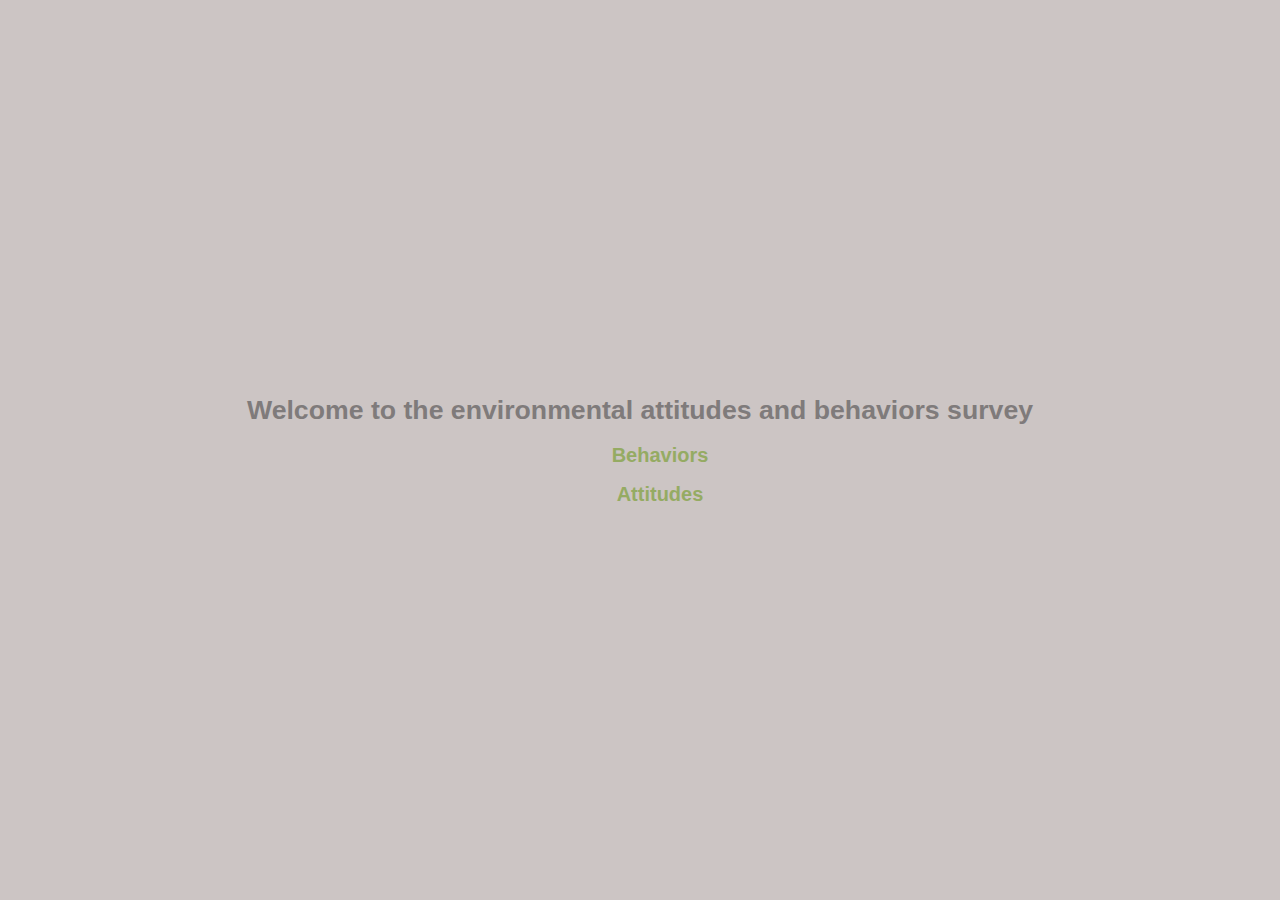
<file: index.htm>
<!DOCTYPE html>
<html>
<head>
	<meta charset="UTF-8">
	<title>
		Survey Questionnaire
	</title>
	<meta http-equiv="Content-Type" content="text/html; charset=us-ascii" />
	<link rel="stylesheet" type="text/css" href="attitude.css" media="all" />
	<style>
		body {
			display: flex;
			justify-content: center;
			align-items: center;
			height: 100vh;
			margin: 0;
		}

		.container {
			text-align: center;
		}
	</style>
</head>

<body>
	<div class="container">
		<h1>Welcome to the environmental attitudes and behaviors survey</h1>
		<ul>
			<h2><a href="./behavior_1.htm">Behaviors</a></h2>
			<h2><a href="./attitude_1.htm">Attitudes</a></h2>
		</ul>
	</div>
</body>
</file>
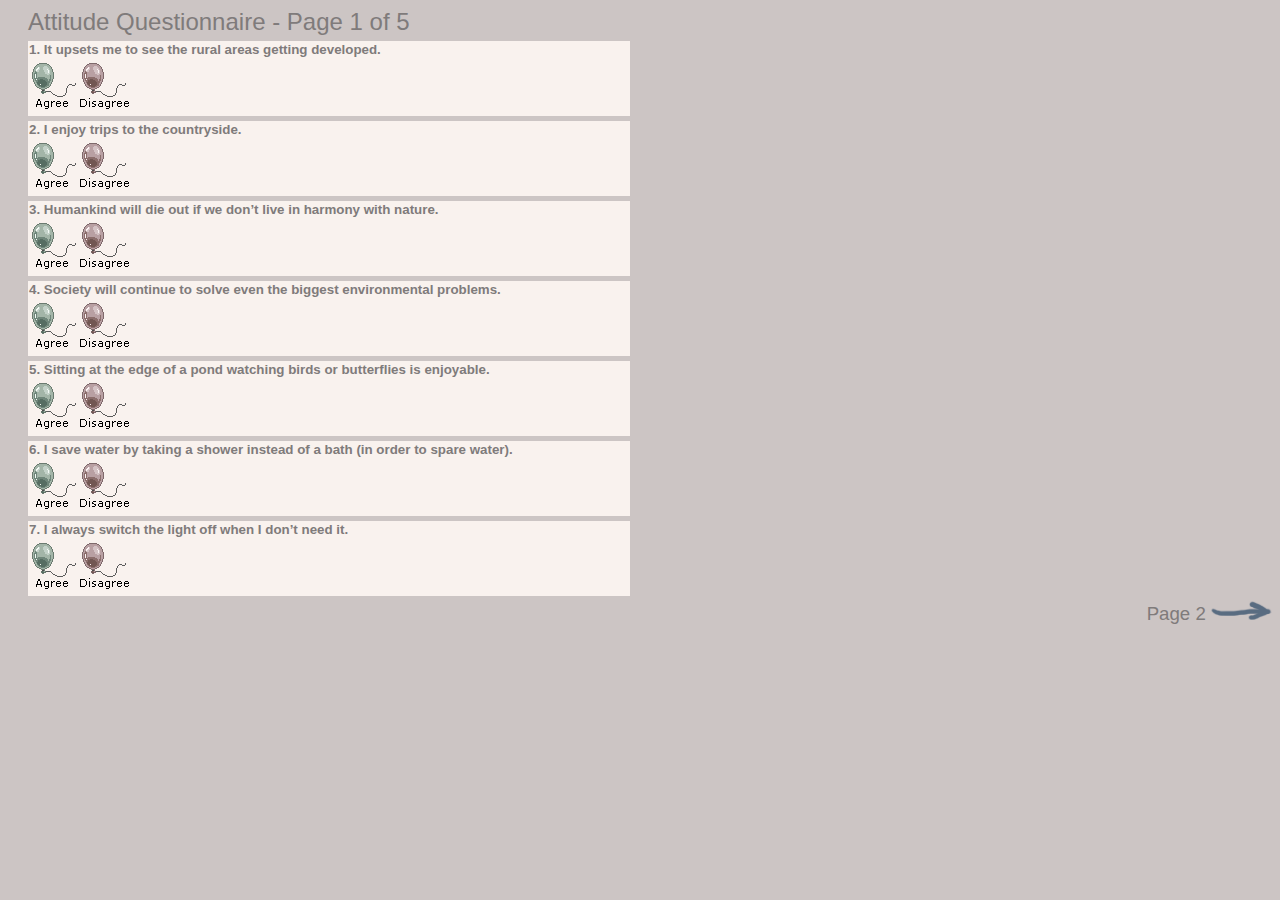
<file: attitude_1.htm>
<html>
<head>
    <title>
    Attitude Questionnaire 1
    </title>	
		<meta http-equiv="Content-Type" content="text/html; charset=us-ascii" />
		<link rel="stylesheet" type="text/css" href="attitude.css" media="all" />

<script language="javascript">
  function toggleDiv(divid){
    if(document.getElementById(divid).style.display == 'none'){
      document.getElementById(divid).style.display = 'block';
    }else{
      document.getElementById(divid).style.display = 'none';
    }
  }
  
  function hideDiv(divid){
    if(document.getElementById(divid).style.display == 'block'){
      document.getElementById(divid).style.display = 'none';
    }else{
      document.getElementById(divid).style.display = 'none';
    }
  }
</script>
	
</head>



<body>

<form method="post" id="mainForm" class="form" name="mainForm">

      <div id="formMainDiv">
        <div id="formPage1">
          <div class="formHeading">
            Attitude Questionnaire - Page 1 of 5<br>
          </div>

		<div class="formExt" id="Q1">
				<label class="question">1. It upsets me to see the rural areas getting developed.</label>
			<table><tr><td>
				<a href="javascript:;" onmousedown="toggleDiv('agree01'); hideDiv('disagree01');"><img src="images/abal_off.gif" name="a01" onmouseover="a01.src='images/abal_on.gif'" onmouseout="a01.src='images/abal_off.gif'"></a>
				<a href="javascript:;" onmousedown="toggleDiv('disagree01'); hideDiv('agree01');"><img src="images/dbal_off.gif" name="d01" onmouseover="d01.src='images/dbal_on.gif'" onmouseout="d01.src='images/dbal_off.gif'"></a></td>
			<td><div id="agree01" style="display:none;">&nbsp;&nbsp;<strong>Do you <font color="#339933;">agree</font>:</strong>&nbsp;&nbsp;
				<input type="radio" name="radio01" value="alot"    /><font size="+1">A lot?</font></label>&nbsp;&nbsp;
				<input type="radio" name="radio01" value="alittle" />A little?</div>

				<div id="disagree01" style="display:none">&nbsp;&nbsp;<strong>Do you <font color="#CC0000;">disagree</font>:</strong>&nbsp;&nbsp;
				<input type="radio" name="radio01" value="alot"    />A little?&nbsp;&nbsp;
				<input type="radio" name="radio01" value="alittle" /><font size="+1">A lot?</font></div>
			</td></tr></table>		
		</div>
		
		<div class="formExt" id="Q2">
				<label class="question">2. I enjoy trips to the countryside.</label>
			<table><tr><td>
				<a href="javascript:;" onmousedown="toggleDiv('agree02'); hideDiv('disagree02');"><img src="images/abal_off.gif" name="a02" onmouseover="a02.src='images/abal_on.gif'" onmouseout="a02.src='images/abal_off.gif'"></a>
				<a href="javascript:;" onmousedown="toggleDiv('disagree02'); hideDiv('agree02');"><img src="images/dbal_off.gif" name="d02" onmouseover="d02.src='images/dbal_on.gif'" onmouseout="d02.src='images/dbal_off.gif'"></a></td>
			<td><div id="agree02" style="display:none;">&nbsp;&nbsp;<strong>Do you <font color="#339933;">agree</font>:</strong>&nbsp;&nbsp;
				<input type="radio" name="radio02" value="alot"    /><font size="+1">A lot?</font></label>&nbsp;&nbsp;
				<input type="radio" name="radio02" value="alittle" />A little?</div>

				<div id="disagree02" style="display:none">&nbsp;&nbsp;<strong>Do you <font color="#CC0000;">disagree</font>:</strong>&nbsp;&nbsp;
				<input type="radio" name="radio02" value="alot"    />A little?&nbsp;&nbsp;
				<input type="radio" name="radio02" value="alittle" /><font size="+1">A lot?</font></div>
			</td></tr></table>		
		</div>

		<div class="formExt" id="Q3">
				<label class="question">3. Humankind will die out if we don�t live in harmony with nature.</label>
			<table><tr><td>
				<a href="javascript:;" onmousedown="toggleDiv('agree03'); hideDiv('disagree03');"><img src="images/abal_off.gif" name="a03" onmouseover="a03.src='images/abal_on.gif'" onmouseout="a03.src='images/abal_off.gif'"></a>
				<a href="javascript:;" onmousedown="toggleDiv('disagree03'); hideDiv('agree03');"><img src="images/dbal_off.gif" name="d03" onmouseover="d03.src='images/dbal_on.gif'" onmouseout="d03.src='images/dbal_off.gif'"></a></td>
			<td><div id="agree03" style="display:none;">&nbsp;&nbsp;<strong>Do you <font color="#339933;">agree</font>:</strong>&nbsp;&nbsp;
				<input type="radio" name="radio03" value="alot"    /><font size="+1">A lot?</font></label>&nbsp;&nbsp;
				<input type="radio" name="radio03" value="alittle" />A little?</div>

				<div id="disagree03" style="display:none">&nbsp;&nbsp;<strong>Do you <font color="#CC0000;">disagree</font>:</strong>&nbsp;&nbsp;
				<input type="radio" name="radio03" value="alot"    />A little?&nbsp;&nbsp;
				<input type="radio" name="radio03" value="alittle" /><font size="+1">A lot?</font></div>
			</td></tr></table>		
		</div>

		<div class="formExt" id="Q4">
				<label class="question">4. Society will continue to solve even the biggest environmental problems.</label>
			<table><tr><td>
				<a href="javascript:;" onmousedown="toggleDiv('agree04'); hideDiv('disagree04');"><img src="images/abal_off.gif" name="a04" onmouseover="a04.src='images/abal_on.gif'" onmouseout="a04.src='images/abal_off.gif'"></a>
				<a href="javascript:;" onmousedown="toggleDiv('disagree04'); hideDiv('agree04');"><img src="images/dbal_off.gif" name="d04" onmouseover="d04.src='images/dbal_on.gif'" onmouseout="d04.src='images/dbal_off.gif'"></a></td>
			<td><div id="agree04" style="display:none;">&nbsp;&nbsp;<strong>Do you <font color="#339933;">agree</font>:</strong>&nbsp;&nbsp;
				<input type="radio" name="radio04" value="alot"    /><font size="+1">A lot?</font></label>&nbsp;&nbsp;
				<input type="radio" name="radio04" value="alittle" />A little?</div>

				<div id="disagree04" style="display:none">&nbsp;&nbsp;<strong>Do you <font color="#CC0000;">disagree</font>:</strong>&nbsp;&nbsp;
				<input type="radio" name="radio04" value="alot"    />A little?&nbsp;&nbsp;
				<input type="radio" name="radio04" value="alittle" /><font size="+1">A lot?</font></div>
			</td></tr></table>		
		</div>

		<div class="formExt" id="Q5">
				<label class="question">5. Sitting at the edge of a pond watching birds or butterflies is enjoyable.</label>
			<table><tr><td>
				<a href="javascript:;" onmousedown="toggleDiv('agree05'); hideDiv('disagree05');"><img src="images/abal_off.gif" name="a05" onmouseover="a05.src='images/abal_on.gif'" onmouseout="a05.src='images/abal_off.gif'"></a>
				<a href="javascript:;" onmousedown="toggleDiv('disagree05'); hideDiv('agree05');"><img src="images/dbal_off.gif" name="d05" onmouseover="d05.src='images/dbal_on.gif'" onmouseout="d05.src='images/dbal_off.gif'"></a></td>
			<td><div id="agree05" style="display:none;">&nbsp;&nbsp;<strong>Do you <font color="#339933;">agree</font>:</strong>&nbsp;&nbsp;
				<input type="radio" name="radio05" value="alot"    /><font size="+1">A lot?</font></label>&nbsp;&nbsp;
				<input type="radio" name="radio05" value="alittle" />A little?</div>

				<div id="disagree05" style="display:none">&nbsp;&nbsp;<strong>Do you <font color="#CC0000;">disagree</font>:</strong>&nbsp;&nbsp;
				<input type="radio" name="radio05" value="alot"    />A little?&nbsp;&nbsp;
				<input type="radio" name="radio05" value="alittle" /><font size="+1">A lot?</font></div>
			</td></tr></table>		
		</div>

		<div class="formExt" id="Q6">
				<label class="question">6. I save water by taking a shower instead of a bath (in order to spare water).</label>
			<table><tr><td>
				<a href="javascript:;" onmousedown="toggleDiv('agree06'); hideDiv('disagree06');"><img src="images/abal_off.gif" name="a06" onmouseover="a06.src='images/abal_on.gif'" onmouseout="a06.src='images/abal_off.gif'"></a>
				<a href="javascript:;" onmousedown="toggleDiv('disagree06'); hideDiv('agree06');"><img src="images/dbal_off.gif" name="d06" onmouseover="d06.src='images/dbal_on.gif'" onmouseout="d06.src='images/dbal_off.gif'"></a></td>
			<td><div id="agree06" style="display:none;">&nbsp;&nbsp;<strong>Do you <font color="#339933;">agree</font>:</strong>&nbsp;&nbsp;
				<input type="radio" name="radio06" value="alot"    /><font size="+1">A lot?</font></label>&nbsp;&nbsp;
				<input type="radio" name="radio06" value="alittle" />A little?</div>

				<div id="disagree06" style="display:none">&nbsp;&nbsp;<strong>Do you <font color="#CC0000;">disagree</font>:</strong>&nbsp;&nbsp;
				<input type="radio" name="radio06" value="alot"    />A little?&nbsp;&nbsp;
				<input type="radio" name="radio06" value="alittle" /><font size="+1">A lot?</font></div>
			</td></tr></table>		
		</div>

		<div class="formExt" id="Q7">
				<label class="question">7. I always switch the light off when I don�t need it.</label>
			<table><tr><td>
				<a href="javascript:;" onmousedown="toggleDiv('agree07'); hideDiv('disagree07');"><img src="images/abal_off.gif" name="a07" onmouseover="a07.src='images/abal_on.gif'" onmouseout="a07.src='images/abal_off.gif'"></a>
				<a href="javascript:;" onmousedown="toggleDiv('disagree07'); hideDiv('agree07');"><img src="images/dbal_off.gif" name="d07" onmouseover="d07.src='images/dbal_on.gif'" onmouseout="d07.src='images/dbal_off.gif'"></a></td>
			<td><div id="agree07" style="display:none;">&nbsp;&nbsp;<strong>Do you <font color="#339933;">agree</font>:</strong>&nbsp;&nbsp;
				<input type="radio" name="radio07" value="alot"    /><font size="+1">A lot?</font></label>&nbsp;&nbsp;
				<input type="radio" name="radio07" value="alittle" />A little?</div>

				<div id="disagree07" style="display:none">&nbsp;&nbsp;<strong>Do you <font color="#CC0000;">disagree</font>:</strong>&nbsp;&nbsp;
				<input type="radio" name="radio07" value="alot"    />A little?&nbsp;&nbsp;
				<input type="radio" name="radio07" value="alittle" /><font size="+1">A lot?</font></div>
			</td></tr></table>		
		</div>
		
		  <div class="page">
		    Page 2&nbsp;<a href="attitude_2.htm" target="_blank"><img src="images/arrow.png" name="a" onmouseover="a.src='images/arrow_on.png'" onmouseout="a.src='images/arrow.png'"></a>
		  </div>
		
        </div>
		
		

<!--
        <div id="formSubmitButton" class="formSubmit">
          <input type="reset" value="Reset Form" />
        </div>
-->
		
      </div>

<script type="text/javascript">
//<![CDATA[
var lastPage = 1;
//]]>
</script>
</form>

</body>
</html>
</file>
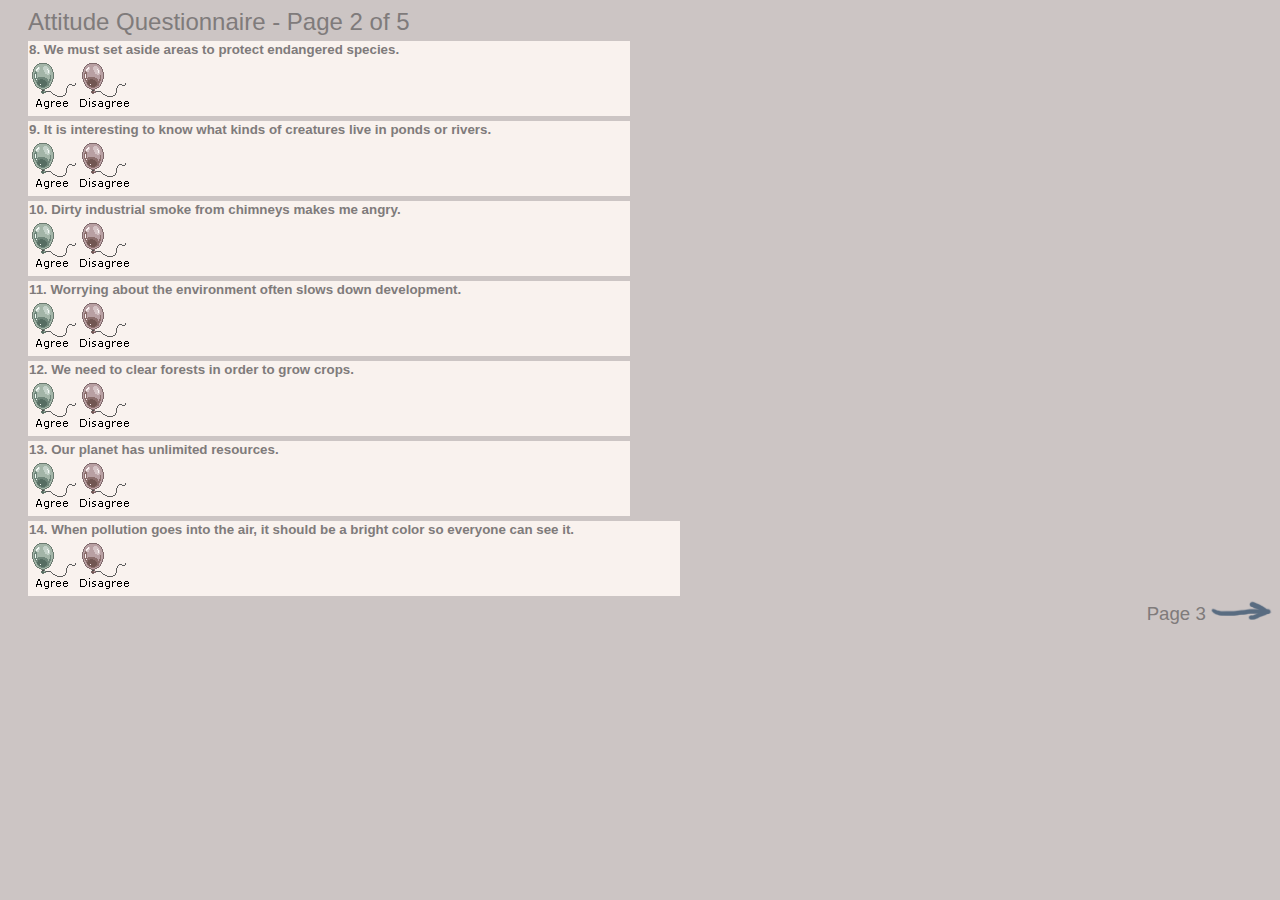
<file: attitude_2.htm>
<html>
<head>
    <title>
    Attitude Questionnaire 2
    </title>	
		<meta http-equiv="Content-Type" content="text/html; charset=us-ascii" />
		<link rel="stylesheet" type="text/css" href="attitude.css" media="all" />

<script language="javascript">
  function toggleDiv(divid){
    if(document.getElementById(divid).style.display == 'none'){
      document.getElementById(divid).style.display = 'block';
    }else{
      document.getElementById(divid).style.display = 'none';
    }
  }
  
  function hideDiv(divid){
    if(document.getElementById(divid).style.display == 'block'){
      document.getElementById(divid).style.display = 'none';
    }else{
      document.getElementById(divid).style.display = 'none';
    }
  }
</script>
	
</head>



<body>

<form method="post" id="mainForm" class="form" name="mainForm">

      <div id="formMainDiv">
        <div id="formPage1">
          <div class="formHeading">
            Attitude Questionnaire - Page 2 of 5<br>
          </div>

		<div class="formExt" id="Q8">
				<label class="question">8. We must set aside areas to protect endangered species.</label>
			<table><tr><td>
				<a href="javascript:;" onmousedown="toggleDiv('agree08'); hideDiv('disagree08');"><img src="images/abal_off.gif" name="a08" onmouseover="a08.src='images/abal_on.gif'" onmouseout="a08.src='images/abal_off.gif'"></a>
				<a href="javascript:;" onmousedown="toggleDiv('disagree08'); hideDiv('agree08');"><img src="images/dbal_off.gif" name="d08" onmouseover="d08.src='images/dbal_on.gif'" onmouseout="d08.src='images/dbal_off.gif'"></a></td>
			<td><div id="agree08" style="display:none;">&nbsp;&nbsp;<strong>Do you <font color="#339933;">agree</font>:</strong>&nbsp;&nbsp;
				<input type="radio" name="radio08" value="alot"    /><font size="+1">A lot?</font></label>&nbsp;&nbsp;
				<input type="radio" name="radio08" value="alittle" />A little?</div>

				<div id="disagree08" style="display:none">&nbsp;&nbsp;<strong>Do you <font color="#CC0000;">disagree</font>:</strong>&nbsp;&nbsp;
				<input type="radio" name="radio08" value="alot"    />A little?&nbsp;&nbsp;
				<input type="radio" name="radio08" value="alittle" /><font size="+1">A lot?</font></div>
			</td></tr></table>		
		</div>
		
		<div class="formExt" id="Q9">
				<label class="question">9. It is interesting to know what kinds of creatures live in ponds or rivers.</label>
			<table><tr><td>
				<a href="javascript:;" onmousedown="toggleDiv('agree09'); hideDiv('disagree09');"><img src="images/abal_off.gif" name="a09" onmouseover="a09.src='images/abal_on.gif'" onmouseout="a09.src='images/abal_off.gif'"></a>
				<a href="javascript:;" onmousedown="toggleDiv('disagree09'); hideDiv('agree09');"><img src="images/dbal_off.gif" name="d09" onmouseover="d09.src='images/dbal_on.gif'" onmouseout="d09.src='images/dbal_off.gif'"></a></td>
			<td><div id="agree09" style="display:none;">&nbsp;&nbsp;<strong>Do you <font color="#339933;">agree</font>:</strong>&nbsp;&nbsp;
				<input type="radio" name="radio09" value="alot"    /><font size="+1">A lot?</font></label>&nbsp;&nbsp;
				<input type="radio" name="radio09" value="alittle" />A little?</div>

				<div id="disagree09" style="display:none">&nbsp;&nbsp;<strong>Do you <font color="#CC0000;">disagree</font>:</strong>&nbsp;&nbsp;
				<input type="radio" name="radio09" value="alot"    />A little?&nbsp;&nbsp;
				<input type="radio" name="radio09" value="alittle" /><font size="+1">A lot?</font></div>
			</td></tr></table>		
		</div>

		<div class="formExt" id="Q10">
				<label class="question">10. Dirty industrial smoke from chimneys makes me angry.</label>
			<table><tr><td>
				<a href="javascript:;" onmousedown="toggleDiv('agree10'); hideDiv('disagree10');"><img src="images/abal_off.gif" name="a10" onmouseover="a10.src='images/abal_on.gif'" onmouseout="a10.src='images/abal_off.gif'"></a>
				<a href="javascript:;" onmousedown="toggleDiv('disagree10'); hideDiv('agree10');"><img src="images/dbal_off.gif" name="d10" onmouseover="d10.src='images/dbal_on.gif'" onmouseout="d10.src='images/dbal_off.gif'"></a></td>
			<td><div id="agree10" style="display:none;">&nbsp;&nbsp;<strong>Do you <font color="#339933;">agree</font>:</strong>&nbsp;&nbsp;
				<input type="radio" name="radio10" value="alot"    /><font size="+1">A lot?</font></label>&nbsp;&nbsp;
				<input type="radio" name="radio10" value="alittle" />A little?</div>

				<div id="disagree10" style="display:none">&nbsp;&nbsp;<strong>Do you <font color="#CC0000;">disagree</font>:</strong>&nbsp;&nbsp;
				<input type="radio" name="radio10" value="alot"    />A little?&nbsp;&nbsp;
				<input type="radio" name="radio10" value="alittle" /><font size="+1">A lot?</font></div>
			</td></tr></table>		
		</div>

		<div class="formExt" id="Q11">
				<label class="question">11. Worrying about the environment often slows down development.</label>
			<table><tr><td>
				<a href="javascript:;" onmousedown="toggleDiv('agree11'); hideDiv('disagree11');"><img src="images/abal_off.gif" name="a11" onmouseover="a11.src='images/abal_on.gif'" onmouseout="a11.src='images/abal_off.gif'"></a>
				<a href="javascript:;" onmousedown="toggleDiv('disagree11'); hideDiv('agree11');"><img src="images/dbal_off.gif" name="d11" onmouseover="d11.src='images/dbal_on.gif'" onmouseout="d11.src='images/dbal_off.gif'"></a></td>
			<td><div id="agree11" style="display:none;">&nbsp;&nbsp;<strong>Do you <font color="#339933;">agree</font>:</strong>&nbsp;&nbsp;
				<input type="radio" name="radio11" value="alot"    /><font size="+1">A lot?</font></label>&nbsp;&nbsp;
				<input type="radio" name="radio11" value="alittle" />A little?</div>

				<div id="disagree11" style="display:none">&nbsp;&nbsp;<strong>Do you <font color="#CC0000;">disagree</font>:</strong>&nbsp;&nbsp;
				<input type="radio" name="radio11" value="alot"    />A little?&nbsp;&nbsp;
				<input type="radio" name="radio11" value="alittle" /><font size="+1">A lot?</font></div>
			</td></tr></table>		
		</div>

		<div class="formExt" id="Q12">
				<label class="question">12. We need to clear forests in order to grow crops.</label>
			<table><tr><td>
				<a href="javascript:;" onmousedown="toggleDiv('agree12'); hideDiv('disagree12');"><img src="images/abal_off.gif" name="a12" onmouseover="a12.src='images/abal_on.gif'" onmouseout="a12.src='images/abal_off.gif'"></a>
				<a href="javascript:;" onmousedown="toggleDiv('disagree12'); hideDiv('agree12');"><img src="images/dbal_off.gif" name="d12" onmouseover="d12.src='images/dbal_on.gif'" onmouseout="d12.src='images/dbal_off.gif'"></a></td>
			<td><div id="agree12" style="display:none;">&nbsp;&nbsp;<strong>Do you <font color="#339933;">agree</font>:</strong>&nbsp;&nbsp;
				<input type="radio" name="radio12" value="alot"    /><font size="+1">A lot?</font></label>&nbsp;&nbsp;
				<input type="radio" name="radio12" value="alittle" />A little?</div>

				<div id="disagree12" style="display:none">&nbsp;&nbsp;<strong>Do you <font color="#CC0000;">disagree</font>:</strong>&nbsp;&nbsp;
				<input type="radio" name="radio12" value="alot"    />A little?&nbsp;&nbsp;
				<input type="radio" name="radio12" value="alittle" /><font size="+1">A lot?</font></div>
			</td></tr></table>		
		</div>

		<div class="formExt" id="Q13">
				<label class="question">13. Our planet has unlimited resources.</label>
			<table><tr><td>
				<a href="javascript:;" onmousedown="toggleDiv('agree13'); hideDiv('disagree13');"><img src="images/abal_off.gif" name="a13" onmouseover="a13.src='images/abal_on.gif'" onmouseout="a13.src='images/abal_off.gif'"></a>
				<a href="javascript:;" onmousedown="toggleDiv('disagree13'); hideDiv('agree13');"><img src="images/dbal_off.gif" name="d13" onmouseover="d13.src='images/dbal_on.gif'" onmouseout="d13.src='images/dbal_off.gif'"></a></td>
			<td><div id="agree13" style="display:none;">&nbsp;&nbsp;<strong>Do you <font color="#339933;">agree</font>:</strong>&nbsp;&nbsp;
				<input type="radio" name="radio13" value="alot"    /><font size="+1">A lot?</font></label>&nbsp;&nbsp;
				<input type="radio" name="radio13" value="alittle" />A little?</div>

				<div id="disagree13" style="display:none">&nbsp;&nbsp;<strong>Do you <font color="#CC0000;">disagree</font>:</strong>&nbsp;&nbsp;
				<input type="radio" name="radio13" value="alot"    />A little?&nbsp;&nbsp;
				<input type="radio" name="radio13" value="alittle" /><font size="+1">A lot?</font></div>
			</td></tr></table>		
		</div>
		
		<div class="formExt" id="Q14" style="width: 650px;">
				<label class="question">14. When pollution goes into the air, it should be a bright color so everyone can see it.</label>
			<table><tr><td>
				<a href="javascript:;" onmousedown="toggleDiv('agree14'); hideDiv('disagree14');"><img src="images/abal_off.gif" name="a14" onmouseover="a14.src='images/abal_on.gif'" onmouseout="a14.src='images/abal_off.gif'"></a>
				<a href="javascript:;" onmousedown="toggleDiv('disagree14'); hideDiv('agree14');"><img src="images/dbal_off.gif" name="d14" onmouseover="d14.src='images/dbal_on.gif'" onmouseout="d14.src='images/dbal_off.gif'"></a></td>
			<td><div id="agree14" style="display:none;">&nbsp;&nbsp;<strong>Do you <font color="#339933;">agree</font>:</strong>&nbsp;&nbsp;
				<input type="radio" name="radio14" value="alot"    /><font size="+1">A lot?</font></label>&nbsp;&nbsp;
				<input type="radio" name="radio14" value="alittle" />A little?</div>

				<div id="disagree14" style="display:none">&nbsp;&nbsp;<strong>Do you <font color="#CC0000;">disagree</font>:</strong>&nbsp;&nbsp;
				<input type="radio" name="radio14" value="alot"    />A little?&nbsp;&nbsp;
				<input type="radio" name="radio14" value="alittle" /><font size="+1">A lot?</font></div>
			</td></tr></table>		
		</div>
		
		  <div class="page">
		    Page 3&nbsp;<a href="attitude_3.htm" target="_blank"><img src="images/arrow.png" name="a" onmouseover="a.src='images/arrow_on.png'" onmouseout="a.src='images/arrow.png'"></a>
		  </div>
		
        </div>
		
		

<!--
        <div id="formSubmitButton" class="formSubmit">
          <input type="reset" value="Reset Form" />
        </div>
-->
		
      </div>

<script type="text/javascript">
//<![CDATA[
var lastPage = 1;
//]]>
</script>
</form>

</body>
</html>
</file>
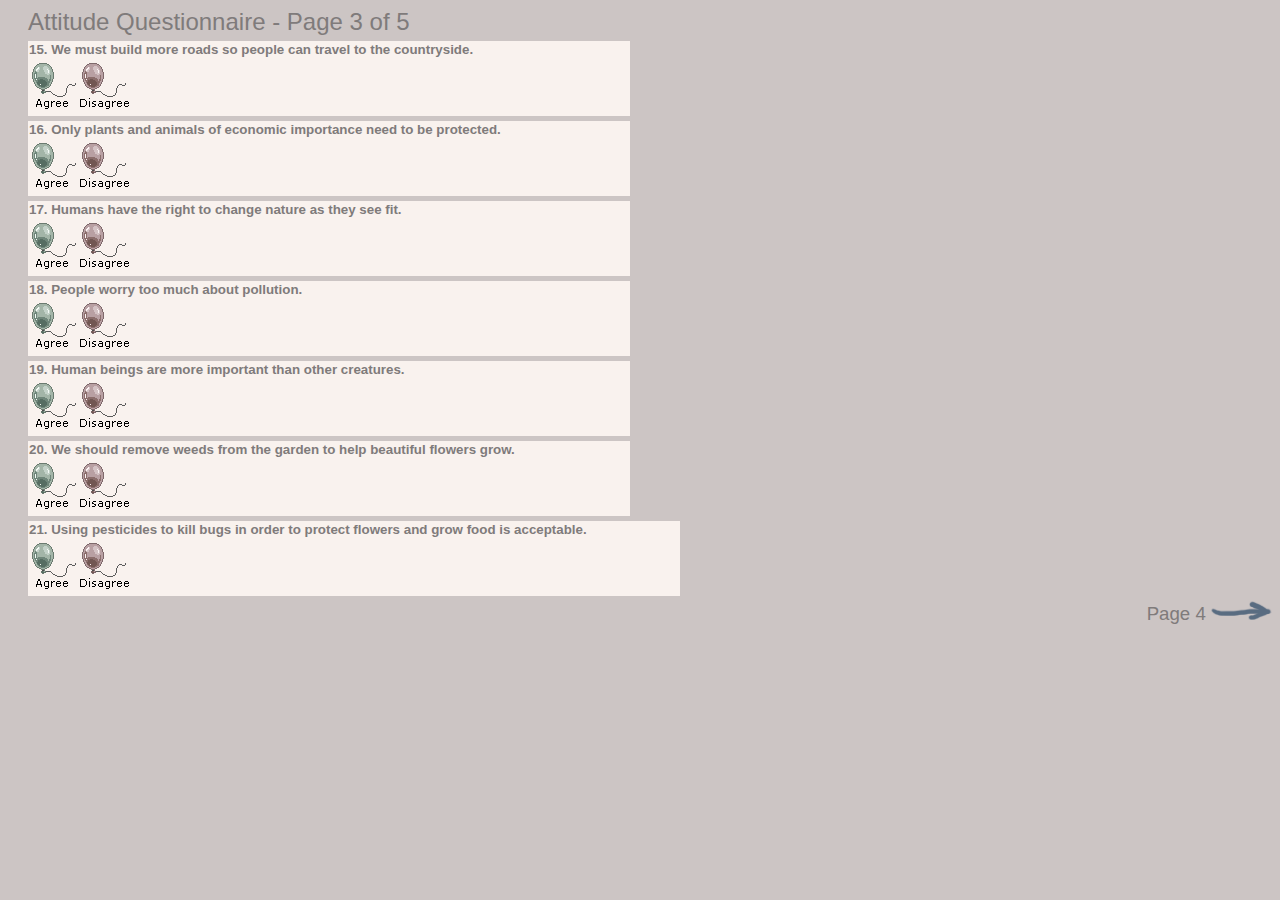
<file: attitude_3.htm>
<html>
<head>
    <title>
    Attitude Questionnaire 3
    </title>	
		<meta http-equiv="Content-Type" content="text/html; charset=us-ascii" />
		<link rel="stylesheet" type="text/css" href="attitude.css" media="all" />

<script language="javascript">
  function toggleDiv(divid){
    if(document.getElementById(divid).style.display == 'none'){
      document.getElementById(divid).style.display = 'block';
    }else{
      document.getElementById(divid).style.display = 'none';
    }
  }
  
  function hideDiv(divid){
    if(document.getElementById(divid).style.display == 'block'){
      document.getElementById(divid).style.display = 'none';
    }else{
      document.getElementById(divid).style.display = 'none';
    }
  }
</script>
	
</head>



<body>

<form method="post" id="mainForm" class="form" name="mainForm">

      <div id="formMainDiv">
        <div id="formPage1">
          <div class="formHeading">
            Attitude Questionnaire - Page 3 of 5<br>
          </div>

		<div class="formExt" id="Q15">
				<label class="question">15. We must build more roads so people can travel to the countryside.</label>
			<table><tr><td>
				<a href="javascript:;" onmousedown="toggleDiv('agree15'); hideDiv('disagree15');"><img src="images/abal_off.gif" name="a15" onmouseover="a15.src='images/abal_on.gif'" onmouseout="a15.src='images/abal_off.gif'"></a>
				<a href="javascript:;" onmousedown="toggleDiv('disagree15'); hideDiv('agree15');"><img src="images/dbal_off.gif" name="d15" onmouseover="d15.src='images/dbal_on.gif'" onmouseout="d15.src='images/dbal_off.gif'"></a></td>
			<td><div id="agree15" style="display:none;">&nbsp;&nbsp;<strong>Do you <font color="#339933;">agree</font>:</strong>&nbsp;&nbsp;
				<input type="radio" name="radio15" value="alot"    /><font size="+1">A lot?</font></label>&nbsp;&nbsp;
				<input type="radio" name="radio15" value="alittle" />A little?</div>

				<div id="disagree15" style="display:none">&nbsp;&nbsp;<strong>Do you <font color="#CC0000;">disagree</font>:</strong>&nbsp;&nbsp;
				<input type="radio" name="radio15" value="alot"    />A little?&nbsp;&nbsp;
				<input type="radio" name="radio15" value="alittle" /><font size="+1">A lot?</font></div>
			</td></tr></table>		
		</div>
		
		<div class="formExt" id="Q16">
				<label class="question">16. Only plants and animals of economic importance need to be protected.</label>
			<table><tr><td>
				<a href="javascript:;" onmousedown="toggleDiv('agree16'); hideDiv('disagree16');"><img src="images/abal_off.gif" name="a16" onmouseover="a16.src='images/abal_on.gif'" onmouseout="a16.src='images/abal_off.gif'"></a>
				<a href="javascript:;" onmousedown="toggleDiv('disagree16'); hideDiv('agree16');"><img src="images/dbal_off.gif" name="d16" onmouseover="d16.src='images/dbal_on.gif'" onmouseout="d16.src='images/dbal_off.gif'"></a></td>
			<td><div id="agree16" style="display:none;">&nbsp;&nbsp;<strong>Do you <font color="#339933;">agree</font>:</strong>&nbsp;&nbsp;
				<input type="radio" name="radio16" value="alot"    /><font size="+1">A lot?</font></label>&nbsp;&nbsp;
				<input type="radio" name="radio16" value="alittle" />A little?</div>

				<div id="disagree16" style="display:none">&nbsp;&nbsp;<strong>Do you <font color="#CC0000;">disagree</font>:</strong>&nbsp;&nbsp;
				<input type="radio" name="radio16" value="alot"    />A little?&nbsp;&nbsp;
				<input type="radio" name="radio16" value="alittle" /><font size="+1">A lot?</font></div>
			</td></tr></table>		
		</div>

		<div class="formExt" id="Q17">
				<label class="question">17. Humans have the right to change nature as they see fit.</label>
			<table><tr><td>
				<a href="javascript:;" onmousedown="toggleDiv('agree17'); hideDiv('disagree17');"><img src="images/abal_off.gif" name="a17" onmouseover="a17.src='images/abal_on.gif'" onmouseout="a17.src='images/abal_off.gif'"></a>
				<a href="javascript:;" onmousedown="toggleDiv('disagree17'); hideDiv('agree17');"><img src="images/dbal_off.gif" name="d17" onmouseover="d17.src='images/dbal_on.gif'" onmouseout="d17.src='images/dbal_off.gif'"></a></td>
			<td><div id="agree17" style="display:none;">&nbsp;&nbsp;<strong>Do you <font color="#339933;">agree</font>:</strong>&nbsp;&nbsp;
				<input type="radio" name="radio17" value="alot"    /><font size="+1">A lot?</font></label>&nbsp;&nbsp;
				<input type="radio" name="radio17" value="alittle" />A little?</div>

				<div id="disagree17" style="display:none">&nbsp;&nbsp;<strong>Do you <font color="#CC0000;">disagree</font>:</strong>&nbsp;&nbsp;
				<input type="radio" name="radio17" value="alot"    />A little?&nbsp;&nbsp;
				<input type="radio" name="radio17" value="alittle" /><font size="+1">A lot?</font></div>
			</td></tr></table>		
		</div>

		<div class="formExt" id="Q18">
				<label class="question">18. People worry too much about pollution.</label>
			<table><tr><td>
				<a href="javascript:;" onmousedown="toggleDiv('agree18'); hideDiv('disagree18');"><img src="images/abal_off.gif" name="a18" onmouseover="a18.src='images/abal_on.gif'" onmouseout="a18.src='images/abal_off.gif'"></a>
				<a href="javascript:;" onmousedown="toggleDiv('disagree18'); hideDiv('agree18');"><img src="images/dbal_off.gif" name="d18" onmouseover="d18.src='images/dbal_on.gif'" onmouseout="d18.src='images/dbal_off.gif'"></a></td>
			<td><div id="agree18" style="display:none;">&nbsp;&nbsp;<strong>Do you <font color="#339933;">agree</font>:</strong>&nbsp;&nbsp;
				<input type="radio" name="radio18" value="alot"    /><font size="+1">A lot?</font></label>&nbsp;&nbsp;
				<input type="radio" name="radio18" value="alittle" />A little?</div>

				<div id="disagree18" style="display:none">&nbsp;&nbsp;<strong>Do you <font color="#CC0000;">disagree</font>:</strong>&nbsp;&nbsp;
				<input type="radio" name="radio18" value="alot"    />A little?&nbsp;&nbsp;
				<input type="radio" name="radio18" value="alittle" /><font size="+1">A lot?</font></div>
			</td></tr></table>		
		</div>

		<div class="formExt" id="Q19">
				<label class="question">19. Human beings are more important than other creatures.</label>
			<table><tr><td>
				<a href="javascript:;" onmousedown="toggleDiv('agree19'); hideDiv('disagree19');"><img src="images/abal_off.gif" name="a19" onmouseover="a19.src='images/abal_on.gif'" onmouseout="a19.src='images/abal_off.gif'"></a>
				<a href="javascript:;" onmousedown="toggleDiv('disagree19'); hideDiv('agree19');"><img src="images/dbal_off.gif" name="d19" onmouseover="d19.src='images/dbal_on.gif'" onmouseout="d19.src='images/dbal_off.gif'"></a></td>
			<td><div id="agree19" style="display:none;">&nbsp;&nbsp;<strong>Do you <font color="#339933;">agree</font>:</strong>&nbsp;&nbsp;
				<input type="radio" name="radio19" value="alot"    /><font size="+1">A lot?</font></label>&nbsp;&nbsp;
				<input type="radio" name="radio19" value="alittle" />A little?</div>

				<div id="disagree19" style="display:none">&nbsp;&nbsp;<strong>Do you <font color="#CC0000;">disagree</font>:</strong>&nbsp;&nbsp;
				<input type="radio" name="radio19" value="alot"    />A little?&nbsp;&nbsp;
				<input type="radio" name="radio19" value="alittle" /><font size="+1">A lot?</font></div>
			</td></tr></table>		
		</div>

		<div class="formExt" id="Q20">
				<label class="question">20. We should remove weeds from the garden to help beautiful flowers grow.</label>
			<table><tr><td>
				<a href="javascript:;" onmousedown="toggleDiv('agree20'); hideDiv('disagree20');"><img src="images/abal_off.gif" name="a20" onmouseover="a20.src='images/abal_on.gif'" onmouseout="a20.src='images/abal_off.gif'"></a>
				<a href="javascript:;" onmousedown="toggleDiv('disagree20'); hideDiv('agree20');"><img src="images/dbal_off.gif" name="d20" onmouseover="d20.src='images/dbal_on.gif'" onmouseout="d20.src='images/dbal_off.gif'"></a></td>
			<td><div id="agree20" style="display:none;">&nbsp;&nbsp;<strong>Do you <font color="#339933;">agree</font>:</strong>&nbsp;&nbsp;
				<input type="radio" name="radio20" value="alot"    /><font size="+1">A lot?</font></label>&nbsp;&nbsp;
				<input type="radio" name="radio20" value="alittle" />A little?</div>

				<div id="disagree20" style="display:none">&nbsp;&nbsp;<strong>Do you <font color="#CC0000;">disagree</font>:</strong>&nbsp;&nbsp;
				<input type="radio" name="radio20" value="alot"    />A little?&nbsp;&nbsp;
				<input type="radio" name="radio20" value="alittle" /><font size="+1">A lot?</font></div>
			</td></tr></table>		
		</div>

		<div class="formExt" id="Q21" style="width: 650px;">
				<label class="question">21. Using pesticides to kill bugs in order to protect flowers and grow food is acceptable.</label>
			<table><tr><td>
				<a href="javascript:;" onmousedown="toggleDiv('agree21'); hideDiv('disagree21');"><img src="images/abal_off.gif" name="a21" onmouseover="a21.src='images/abal_on.gif'" onmouseout="a21.src='images/abal_off.gif'"></a>
				<a href="javascript:;" onmousedown="toggleDiv('disagree21'); hideDiv('agree21');"><img src="images/dbal_off.gif" name="d21" onmouseover="d21.src='images/dbal_on.gif'" onmouseout="d21.src='images/dbal_off.gif'"></a></td>
			<td><div id="agree21" style="display:none;">&nbsp;&nbsp;<strong>Do you <font color="#339933;">agree</font>:</strong>&nbsp;&nbsp;
				<input type="radio" name="radio21" value="alot"    /><font size="+1">A lot?</font></label>&nbsp;&nbsp;
				<input type="radio" name="radio21" value="alittle" />A little?</div>

				<div id="disagree21" style="display:none">&nbsp;&nbsp;<strong>Do you <font color="#CC0000;">disagree</font>:</strong>&nbsp;&nbsp;
				<input type="radio" name="radio21" value="alot"    />A little?&nbsp;&nbsp;
				<input type="radio" name="radio21" value="alittle" /><font size="+1">A lot?</font></div>
			</td></tr></table>		
		</div>
		
		  <div class="page">
		    Page 4&nbsp;<a href="attitude_4.htm" target="_blank"><img src="images/arrow.png" name="a" onmouseover="a.src='images/arrow_on.png'" onmouseout="a.src='images/arrow.png'"></a>
		  </div>
		
        </div>
		
		

<!--
        <div id="formSubmitButton" class="formSubmit">
          <input type="reset" value="Reset Form" />
        </div>
-->
		
      </div>

<script type="text/javascript">
//<![CDATA[
var lastPage = 1;
//]]>
</script>
</form>

</body>
</html>
</file>
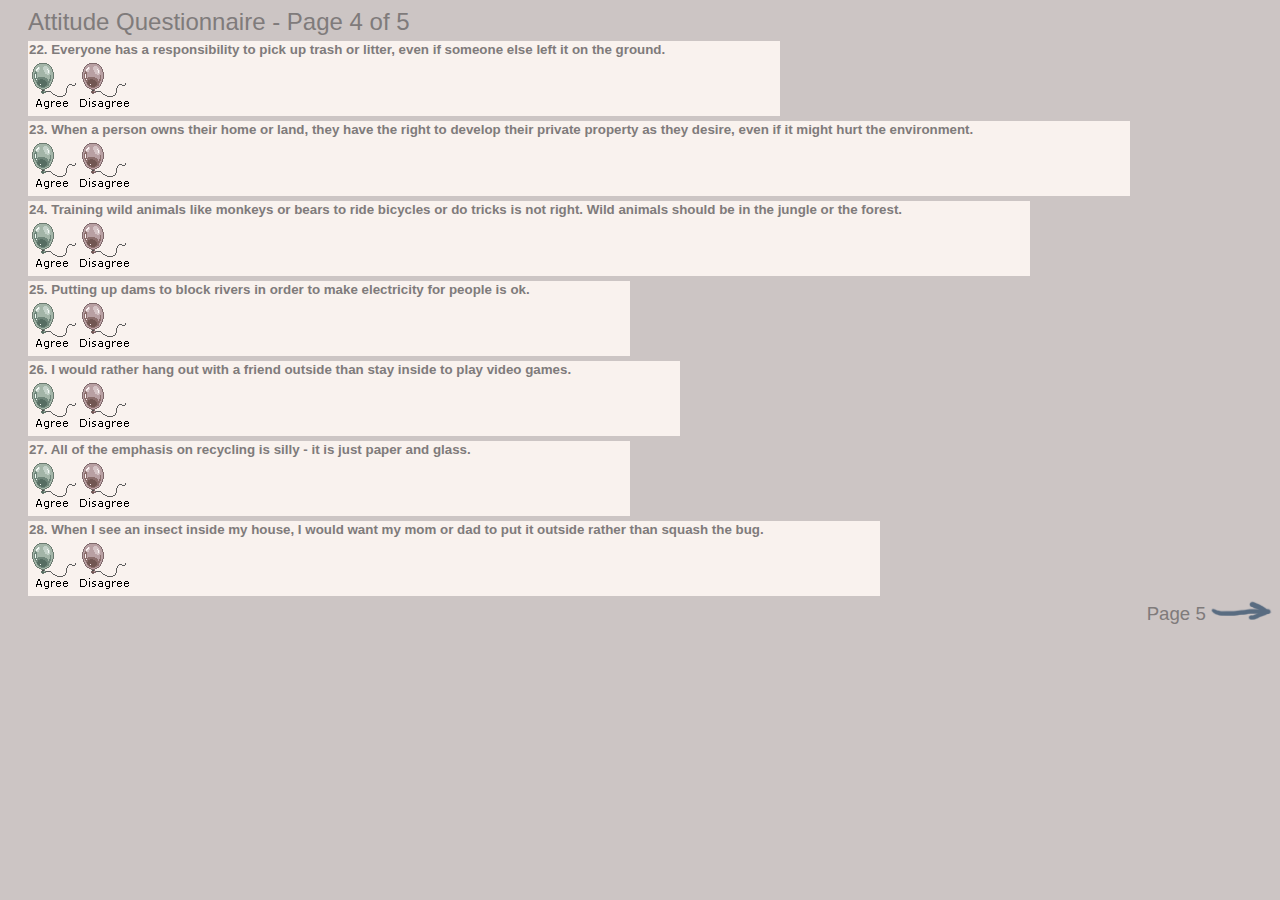
<file: attitude_4.htm>
<html>
<head>
    <title>
    Attitude Questionnaire 4
    </title>	
		<meta http-equiv="Content-Type" content="text/html; charset=us-ascii" />
		<link rel="stylesheet" type="text/css" href="attitude.css" media="all" />

<script language="javascript">
  function toggleDiv(divid){
    if(document.getElementById(divid).style.display == 'none'){
      document.getElementById(divid).style.display = 'block';
    }else{
      document.getElementById(divid).style.display = 'none';
    }
  }
  
  function hideDiv(divid){
    if(document.getElementById(divid).style.display == 'block'){
      document.getElementById(divid).style.display = 'none';
    }else{
      document.getElementById(divid).style.display = 'none';
    }
  }
</script>
	
</head>



<body>

<form method="post" id="mainForm" class="form" name="mainForm">

      <div id="formMainDiv">
        <div id="formPage1">
          <div class="formHeading">
            Attitude Questionnaire - Page 4 of 5<br>
          </div>

		<div class="formExt" id="Q22" style="width: 750px;">
				<label class="question">22. Everyone has a responsibility to pick up trash or litter, even if someone else left it on the ground.</label>
			<table><tr><td>
				<a href="javascript:;" onmousedown="toggleDiv('agree22'); hideDiv('disagree22');"><img src="images/abal_off.gif" name="a22" onmouseover="a22.src='images/abal_on.gif'" onmouseout="a22.src='images/abal_off.gif'"></a>
				<a href="javascript:;" onmousedown="toggleDiv('disagree22'); hideDiv('agree22');"><img src="images/dbal_off.gif" name="d22" onmouseover="d22.src='images/dbal_on.gif'" onmouseout="d22.src='images/dbal_off.gif'"></a></td>
			<td><div id="agree22" style="display:none;">&nbsp;&nbsp;<strong>Do you <font color="#339933;">agree</font>:</strong>&nbsp;&nbsp;
				<input type="radio" name="radio22" value="alot"    /><font size="+1">A lot?</font></label>&nbsp;&nbsp;
				<input type="radio" name="radio22" value="alittle" />A little?</div>

				<div id="disagree22" style="display:none">&nbsp;&nbsp;<strong>Do you <font color="#CC0000;">disagree</font>:</strong>&nbsp;&nbsp;
				<input type="radio" name="radio22" value="alot"    />A little?&nbsp;&nbsp;
				<input type="radio" name="radio22" value="alittle" /><font size="+1">A lot?</font></div>
			</td></tr></table>		
		</div>
		
		<div class="formExt" id="Q23" style="width: 1100px;">
				<label class="question">23. When a person owns their home or land, they have the right to develop their private property as they desire, even if it might hurt the environment.</label>
			<table><tr><td>
				<a href="javascript:;" onmousedown="toggleDiv('agree23'); hideDiv('disagree23');"><img src="images/abal_off.gif" name="a23" onmouseover="a23.src='images/abal_on.gif'" onmouseout="a23.src='images/abal_off.gif'"></a>
				<a href="javascript:;" onmousedown="toggleDiv('disagree23'); hideDiv('agree23');"><img src="images/dbal_off.gif" name="d23" onmouseover="d23.src='images/dbal_on.gif'" onmouseout="d23.src='images/dbal_off.gif'"></a></td>
			<td><div id="agree23" style="display:none;">&nbsp;&nbsp;<strong>Do you <font color="#339933;">agree</font>:</strong>&nbsp;&nbsp;
				<input type="radio" name="radio23" value="alot"    /><font size="+1">A lot?</font></label>&nbsp;&nbsp;
				<input type="radio" name="radio23" value="alittle" />A little?</div>

				<div id="disagree23" style="display:none">&nbsp;&nbsp;<strong>Do you <font color="#CC0000;">disagree</font>:</strong>&nbsp;&nbsp;
				<input type="radio" name="radio23" value="alot"    />A little?&nbsp;&nbsp;
				<input type="radio" name="radio23" value="alittle" /><font size="+1">A lot?</font></div>
			</td></tr></table>		
		</div>

		<div class="formExt" id="Q24" style="width: 1000px;">
				<label class="question">24. Training wild animals like monkeys or bears to ride bicycles or do tricks is not right. Wild animals should be in the jungle or the forest.</label>
			<table><tr><td>
				<a href="javascript:;" onmousedown="toggleDiv('agree24'); hideDiv('disagree24');"><img src="images/abal_off.gif" name="a24" onmouseover="a24.src='images/abal_on.gif'" onmouseout="a24.src='images/abal_off.gif'"></a>
				<a href="javascript:;" onmousedown="toggleDiv('disagree24'); hideDiv('agree24');"><img src="images/dbal_off.gif" name="d24" onmouseover="d24.src='images/dbal_on.gif'" onmouseout="d24.src='images/dbal_off.gif'"></a></td>
			<td><div id="agree24" style="display:none;">&nbsp;&nbsp;<strong>Do you <font color="#339933;">agree</font>:</strong>&nbsp;&nbsp;
				<input type="radio" name="radio24" value="alot"    /><font size="+1">A lot?</font></label>&nbsp;&nbsp;
				<input type="radio" name="radio24" value="alittle" />A little?</div>

				<div id="disagree24" style="display:none">&nbsp;&nbsp;<strong>Do you <font color="#CC0000;">disagree</font>:</strong>&nbsp;&nbsp;
				<input type="radio" name="radio24" value="alot"    />A little?&nbsp;&nbsp;
				<input type="radio" name="radio24" value="alittle" /><font size="+1">A lot?</font></div>
			</td></tr></table>		
		</div>

		<div class="formExt" id="Q25">
				<label class="question">25. Putting up dams to block rivers in order to make electricity for people is ok.</label>
			<table><tr><td>
				<a href="javascript:;" onmousedown="toggleDiv('agree25'); hideDiv('disagree25');"><img src="images/abal_off.gif" name="a25" onmouseover="a25.src='images/abal_on.gif'" onmouseout="a25.src='images/abal_off.gif'"></a>
				<a href="javascript:;" onmousedown="toggleDiv('disagree25'); hideDiv('agree25');"><img src="images/dbal_off.gif" name="d25" onmouseover="d25.src='images/dbal_on.gif'" onmouseout="d25.src='images/dbal_off.gif'"></a></td>
			<td><div id="agree25" style="display:none;">&nbsp;&nbsp;<strong>Do you <font color="#339933;">agree</font>:</strong>&nbsp;&nbsp;
				<input type="radio" name="radio25" value="alot"    /><font size="+1">A lot?</font></label>&nbsp;&nbsp;
				<input type="radio" name="radio25" value="alittle" />A little?</div>

				<div id="disagree25" style="display:none">&nbsp;&nbsp;<strong>Do you <font color="#CC0000;">disagree</font>:</strong>&nbsp;&nbsp;
				<input type="radio" name="radio25" value="alot"    />A little?&nbsp;&nbsp;
				<input type="radio" name="radio25" value="alittle" /><font size="+1">A lot?</font></div>
			</td></tr></table>		
		</div>

		<div class="formExt" id="Q26" style="width: 650px;">
				<label class="question">26. I would rather hang out with a friend outside than stay inside to play video games.</label>
			<table><tr><td>
				<a href="javascript:;" onmousedown="toggleDiv('agree26'); hideDiv('disagree26');"><img src="images/abal_off.gif" name="a26" onmouseover="a26.src='images/abal_on.gif'" onmouseout="a26.src='images/abal_off.gif'"></a>
				<a href="javascript:;" onmousedown="toggleDiv('disagree26'); hideDiv('agree26');"><img src="images/dbal_off.gif" name="d26" onmouseover="d26.src='images/dbal_on.gif'" onmouseout="d26.src='images/dbal_off.gif'"></a></td>
			<td><div id="agree26" style="display:none;">&nbsp;&nbsp;<strong>Do you <font color="#339933;">agree</font>:</strong>&nbsp;&nbsp;
				<input type="radio" name="radio26" value="alot"    /><font size="+1">A lot?</font></label>&nbsp;&nbsp;
				<input type="radio" name="radio26" value="alittle" />A little?</div>

				<div id="disagree26" style="display:none">&nbsp;&nbsp;<strong>Do you <font color="#CC0000;">disagree</font>:</strong>&nbsp;&nbsp;
				<input type="radio" name="radio26" value="alot"    />A little?&nbsp;&nbsp;
				<input type="radio" name="radio26" value="alittle" /><font size="+1">A lot?</font></div>
			</td></tr></table>		
		</div>

		<div class="formExt" id="Q27">
				<label class="question">27. All of the emphasis on recycling is silly - it is just paper and glass.</label>
			<table><tr><td>
				<a href="javascript:;" onmousedown="toggleDiv('agree27'); hideDiv('disagree27');"><img src="images/abal_off.gif" name="a27" onmouseover="a27.src='images/abal_on.gif'" onmouseout="a27.src='images/abal_off.gif'"></a>
				<a href="javascript:;" onmousedown="toggleDiv('disagree27'); hideDiv('agree27');"><img src="images/dbal_off.gif" name="d27" onmouseover="d27.src='images/dbal_on.gif'" onmouseout="d27.src='images/dbal_off.gif'"></a></td>
			<td><div id="agree27" style="display:none;">&nbsp;&nbsp;<strong>Do you <font color="#339933;">agree</font>:</strong>&nbsp;&nbsp;
				<input type="radio" name="radio27" value="alot"    /><font size="+1">A lot?</font></label>&nbsp;&nbsp;
				<input type="radio" name="radio27" value="alittle" />A little?</div>

				<div id="disagree27" style="display:none">&nbsp;&nbsp;<strong>Do you <font color="#CC0000;">disagree</font>:</strong>&nbsp;&nbsp;
				<input type="radio" name="radio27" value="alot"    />A little?&nbsp;&nbsp;
				<input type="radio" name="radio27" value="alittle" /><font size="+1">A lot?</font></div>
			</td></tr></table>		
		</div>

		<div class="formExt" id="Q28" style="width: 850px;">
				<label class="question">28. When I see an insect inside my house, I would want my mom or dad to put it outside rather than squash the bug.</label>
			<table><tr><td>
				<a href="javascript:;" onmousedown="toggleDiv('agree28'); hideDiv('disagree28');"><img src="images/abal_off.gif" name="a28" onmouseover="a28.src='images/abal_on.gif'" onmouseout="a28.src='images/abal_off.gif'"></a>
				<a href="javascript:;" onmousedown="toggleDiv('disagree28'); hideDiv('agree28');"><img src="images/dbal_off.gif" name="d28" onmouseover="d28.src='images/dbal_on.gif'" onmouseout="d28.src='images/dbal_off.gif'"></a></td>
			<td><div id="agree28" style="display:none;">&nbsp;&nbsp;<strong>Do you <font color="#339933;">agree</font>:</strong>&nbsp;&nbsp;
				<input type="radio" name="radio28" value="alot"    /><font size="+1">A lot?</font></label>&nbsp;&nbsp;
				<input type="radio" name="radio28" value="alittle" />A little?</div>

				<div id="disagree28" style="display:none">&nbsp;&nbsp;<strong>Do you <font color="#CC0000;">disagree</font>:</strong>&nbsp;&nbsp;
				<input type="radio" name="radio28" value="alot"    />A little?&nbsp;&nbsp;
				<input type="radio" name="radio28" value="alittle" /><font size="+1">A lot?</font></div>
			</td></tr></table>		
		</div>
		
		  <div class="page">
		    Page 5&nbsp;<a href="attitude_5.htm" target="_blank"><img src="images/arrow.png" name="a" onmouseover="a.src='images/arrow_on.png'" onmouseout="a.src='images/arrow.png'"></a>
		  </div>
		
        </div>
		
		

<!--
        <div id="formSubmitButton" class="formSubmit">
          <input type="reset" value="Reset Form" />
        </div>
-->
		
      </div>

<script type="text/javascript">
//<![CDATA[
var lastPage = 1;
//]]>
</script>
</form>

</body>
</html>
</file>
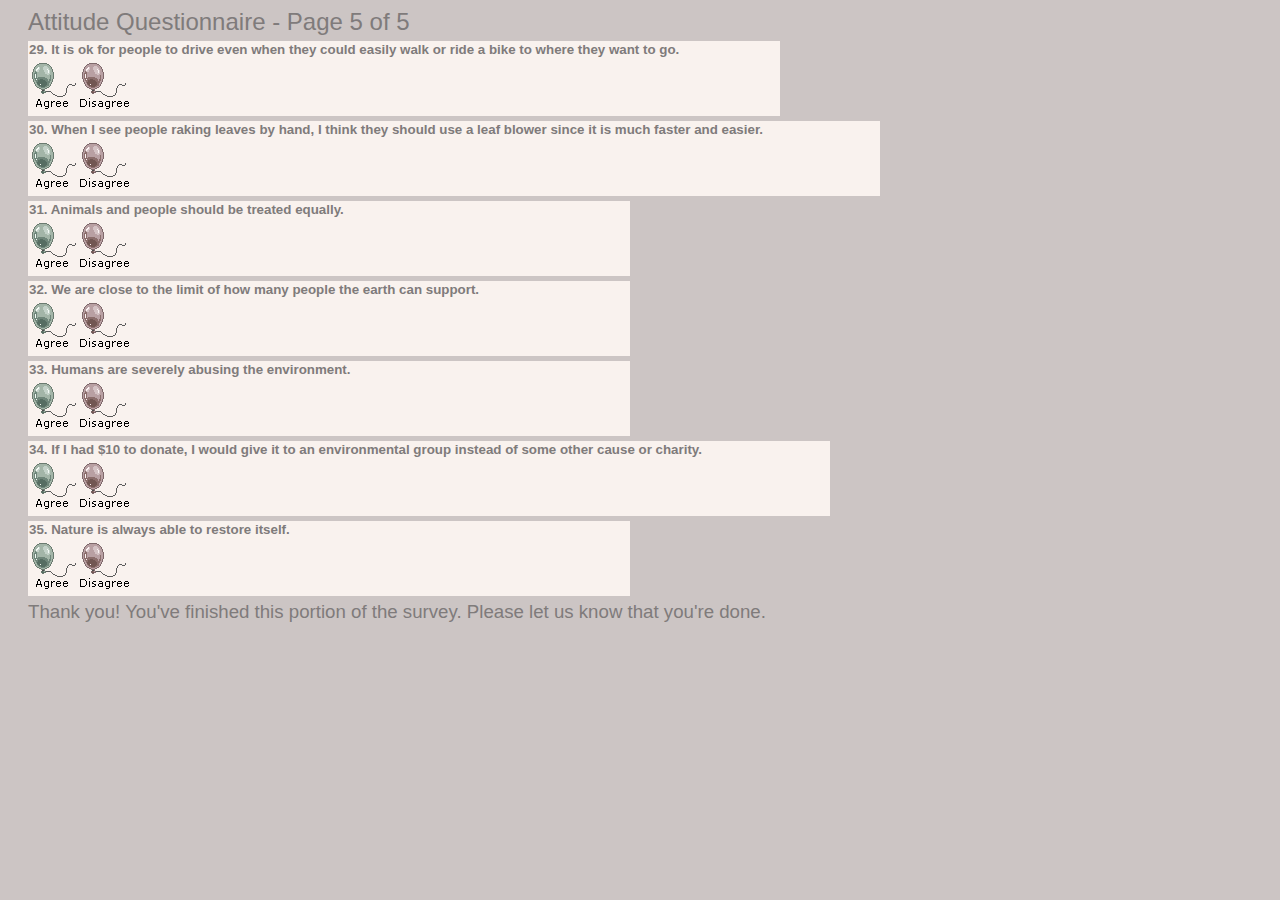
<file: attitude_5.htm>
<html>
<head>
    <title>
    Attitude Questionnaire 5
    </title>	
		<meta http-equiv="Content-Type" content="text/html; charset=us-ascii" />
		<link rel="stylesheet" type="text/css" href="attitude.css" media="all" />

<script language="javascript">
  function toggleDiv(divid){
    if(document.getElementById(divid).style.display == 'none'){
      document.getElementById(divid).style.display = 'block';
    }else{
      document.getElementById(divid).style.display = 'none';
    }
  }
  
  function hideDiv(divid){
    if(document.getElementById(divid).style.display == 'block'){
      document.getElementById(divid).style.display = 'none';
    }else{
      document.getElementById(divid).style.display = 'none';
    }
  }
</script>
	
</head>



<body>

<form method="post" id="mainForm" class="form" name="mainForm">

      <div id="formMainDiv">
        <div id="formPage1">
          <div class="formHeading">
            Attitude Questionnaire - Page 5 of 5<br>
          </div>

		<div class="formExt" id="Q29" style="width: 750px;">
				<label class="question">29. It is ok for people to drive even when they could easily walk or ride a bike to where they want to go.</label>
			<table><tr><td>
				<a href="javascript:;" onmousedown="toggleDiv('agree29'); hideDiv('disagree29');"><img src="images/abal_off.gif" name="a29" onmouseover="a29.src='images/abal_on.gif'" onmouseout="a29.src='images/abal_off.gif'"></a>
				<a href="javascript:;" onmousedown="toggleDiv('disagree29'); hideDiv('agree29');"><img src="images/dbal_off.gif" name="d29" onmouseover="d29.src='images/dbal_on.gif'" onmouseout="d29.src='images/dbal_off.gif'"></a></td>
			<td><div id="agree29" style="display:none;">&nbsp;&nbsp;<strong>Do you <font color="#339933;">agree</font>:</strong>&nbsp;&nbsp;
				<input type="radio" name="radio29" value="alot"    /><font size="+1">A lot?</font></label>&nbsp;&nbsp;
				<input type="radio" name="radio29" value="alittle" />A little?</div>

				<div id="disagree29" style="display:none">&nbsp;&nbsp;<strong>Do you <font color="#CC0000;">disagree</font>:</strong>&nbsp;&nbsp;
				<input type="radio" name="radio29" value="alot"    />A little?&nbsp;&nbsp;
				<input type="radio" name="radio29" value="alittle" /><font size="+1">A lot?</font></div>
			</td></tr></table>		
		</div>
		
		<div class="formExt" id="Q30" style="width: 850px;">
				<label class="question">30. When I see people raking leaves by hand, I think they should use a leaf blower since it is much faster and easier.</label>
			<table><tr><td>
				<a href="javascript:;" onmousedown="toggleDiv('agree30'); hideDiv('disagree30');"><img src="images/abal_off.gif" name="a30" onmouseover="a30.src='images/abal_on.gif'" onmouseout="a30.src='images/abal_off.gif'"></a>
				<a href="javascript:;" onmousedown="toggleDiv('disagree30'); hideDiv('agree30');"><img src="images/dbal_off.gif" name="d30" onmouseover="d30.src='images/dbal_on.gif'" onmouseout="d30.src='images/dbal_off.gif'"></a></td>
			<td><div id="agree30" style="display:none;">&nbsp;&nbsp;<strong>Do you <font color="#339933;">agree</font>:</strong>&nbsp;&nbsp;
				<input type="radio" name="radio30" value="alot"    /><font size="+1">A lot?</font></label>&nbsp;&nbsp;
				<input type="radio" name="radio30" value="alittle" />A little?</div>

				<div id="disagree30" style="display:none">&nbsp;&nbsp;<strong>Do you <font color="#CC0000;">disagree</font>:</strong>&nbsp;&nbsp;
				<input type="radio" name="radio30" value="alot"    />A little?&nbsp;&nbsp;
				<input type="radio" name="radio30" value="alittle" /><font size="+1">A lot?</font></div>
			</td></tr></table>		
		</div>

		<div class="formExt" id="Q31">
				<label class="question">31. Animals and people should be treated equally.</label>
			<table><tr><td>
				<a href="javascript:;" onmousedown="toggleDiv('agree31'); hideDiv('disagree31');"><img src="images/abal_off.gif" name="a31" onmouseover="a31.src='images/abal_on.gif'" onmouseout="a31.src='images/abal_off.gif'"></a>
				<a href="javascript:;" onmousedown="toggleDiv('disagree31'); hideDiv('agree31');"><img src="images/dbal_off.gif" name="d31" onmouseover="d31.src='images/dbal_on.gif'" onmouseout="d31.src='images/dbal_off.gif'"></a></td>
			<td><div id="agree31" style="display:none;">&nbsp;&nbsp;<strong>Do you <font color="#339933;">agree</font>:</strong>&nbsp;&nbsp;
				<input type="radio" name="radio31" value="alot"    /><font size="+1">A lot?</font></label>&nbsp;&nbsp;
				<input type="radio" name="radio31" value="alittle" />A little?</div>

				<div id="disagree31" style="display:none">&nbsp;&nbsp;<strong>Do you <font color="#CC0000;">disagree</font>:</strong>&nbsp;&nbsp;
				<input type="radio" name="radio31" value="alot"    />A little?&nbsp;&nbsp;
				<input type="radio" name="radio31" value="alittle" /><font size="+1">A lot?</font></div>
			</td></tr></table>		
		</div>

		<div class="formExt" id="Q32">
				<label class="question">32. We are close to the limit of how many people the earth can support.</label>
			<table><tr><td>
				<a href="javascript:;" onmousedown="toggleDiv('agree32'); hideDiv('disagree32');"><img src="images/abal_off.gif" name="a32" onmouseover="a32.src='images/abal_on.gif'" onmouseout="a32.src='images/abal_off.gif'"></a>
				<a href="javascript:;" onmousedown="toggleDiv('disagree32'); hideDiv('agree32');"><img src="images/dbal_off.gif" name="d32" onmouseover="d32.src='images/dbal_on.gif'" onmouseout="d32.src='images/dbal_off.gif'"></a></td>
			<td><div id="agree32" style="display:none;">&nbsp;&nbsp;<strong>Do you <font color="#339933;">agree</font>:</strong>&nbsp;&nbsp;
				<input type="radio" name="radio32" value="alot"    /><font size="+1">A lot?</font></label>&nbsp;&nbsp;
				<input type="radio" name="radio32" value="alittle" />A little?</div>

				<div id="disagree32" style="display:none">&nbsp;&nbsp;<strong>Do you <font color="#CC0000;">disagree</font>:</strong>&nbsp;&nbsp;
				<input type="radio" name="radio32" value="alot"    />A little?&nbsp;&nbsp;
				<input type="radio" name="radio32" value="alittle" /><font size="+1">A lot?</font></div>
			</td></tr></table>		
		</div>

		<div class="formExt" id="Q33">
				<label class="question">33. Humans are severely abusing the environment.</label>
			<table><tr><td>
				<a href="javascript:;" onmousedown="toggleDiv('agree33'); hideDiv('disagree33');"><img src="images/abal_off.gif" name="a33" onmouseover="a33.src='images/abal_on.gif'" onmouseout="a33.src='images/abal_off.gif'"></a>
				<a href="javascript:;" onmousedown="toggleDiv('disagree33'); hideDiv('agree33');"><img src="images/dbal_off.gif" name="d33" onmouseover="d33.src='images/dbal_on.gif'" onmouseout="d33.src='images/dbal_off.gif'"></a></td>
			<td><div id="agree33" style="display:none;">&nbsp;&nbsp;<strong>Do you <font color="#339933;">agree</font>:</strong>&nbsp;&nbsp;
				<input type="radio" name="radio33" value="alot"    /><font size="+1">A lot?</font></label>&nbsp;&nbsp;
				<input type="radio" name="radio33" value="alittle" />A little?</div>

				<div id="disagree33" style="display:none">&nbsp;&nbsp;<strong>Do you <font color="#CC0000;">disagree</font>:</strong>&nbsp;&nbsp;
				<input type="radio" name="radio33" value="alot"    />A little?&nbsp;&nbsp;
				<input type="radio" name="radio33" value="alittle" /><font size="+1">A lot?</font></div>
			</td></tr></table>		
		</div>

		<div class="formExt" id="Q34" style="width: 800px;">
				<label class="question">34. If I had $10 to donate, I would give it to an environmental group instead of some other cause or charity.</label>
			<table><tr><td>
				<a href="javascript:;" onmousedown="toggleDiv('agree34'); hideDiv('disagree34');"><img src="images/abal_off.gif" name="a34" onmouseover="a34.src='images/abal_on.gif'" onmouseout="a34.src='images/abal_off.gif'"></a>
				<a href="javascript:;" onmousedown="toggleDiv('disagree34'); hideDiv('agree34');"><img src="images/dbal_off.gif" name="d34" onmouseover="d34.src='images/dbal_on.gif'" onmouseout="d34.src='images/dbal_off.gif'"></a></td>
			<td><div id="agree34" style="display:none;">&nbsp;&nbsp;<strong>Do you <font color="#339933;">agree</font>:</strong>&nbsp;&nbsp;
				<input type="radio" name="radio34" value="alot"    /><font size="+1">A lot?</font></label>&nbsp;&nbsp;
				<input type="radio" name="radio34" value="alittle" />A little?</div>

				<div id="disagree34" style="display:none">&nbsp;&nbsp;<strong>Do you <font color="#CC0000;">disagree</font>:</strong>&nbsp;&nbsp;
				<input type="radio" name="radio34" value="alot"    />A little?&nbsp;&nbsp;
				<input type="radio" name="radio34" value="alittle" /><font size="+1">A lot?</font></div>
			</td></tr></table>		
		</div>

		<div class="formExt" id="Q35">
				<label class="question">35. Nature is always able to restore itself.</label>
			<table><tr><td>
				<a href="javascript:;" onmousedown="toggleDiv('agree35'); hideDiv('disagree35');"><img src="images/abal_off.gif" name="a35" onmouseover="a35.src='images/abal_on.gif'" onmouseout="a35.src='images/abal_off.gif'"></a>
				<a href="javascript:;" onmousedown="toggleDiv('disagree35'); hideDiv('agree35');"><img src="images/dbal_off.gif" name="d35" onmouseover="d35.src='images/dbal_on.gif'" onmouseout="d35.src='images/dbal_off.gif'"></a></td>
			<td><div id="agree35" style="display:none;">&nbsp;&nbsp;<strong>Do you <font color="#339933;">agree</font>:</strong>&nbsp;&nbsp;
				<input type="radio" name="radio35" value="alot"    /><font size="+1">A lot?</font></label>&nbsp;&nbsp;
				<input type="radio" name="radio35" value="alittle" />A little?</div>

				<div id="disagree35" style="display:none">&nbsp;&nbsp;<strong>Do you <font color="#CC0000;">disagree</font>:</strong>&nbsp;&nbsp;
				<input type="radio" name="radio35" value="alot"    />A little?&nbsp;&nbsp;
				<input type="radio" name="radio35" value="alittle" /><font size="+1">A lot?</font></div>
			</td></tr></table>		
		</div>
		
		  <div class="page" style="text-align: left;">
		    Thank you! You've finished this portion of the survey. Please let us know that you're done.
		  </div>
		
        </div>
		
		

<!--
        <div id="formSubmitButton" class="formSubmit">
          <input type="reset" value="Reset Form" />
        </div>
-->
		
      </div>

<script type="text/javascript">
//<![CDATA[
var lastPage = 1;
//]]>
</script>
</form>

</body>
</html>
</file>
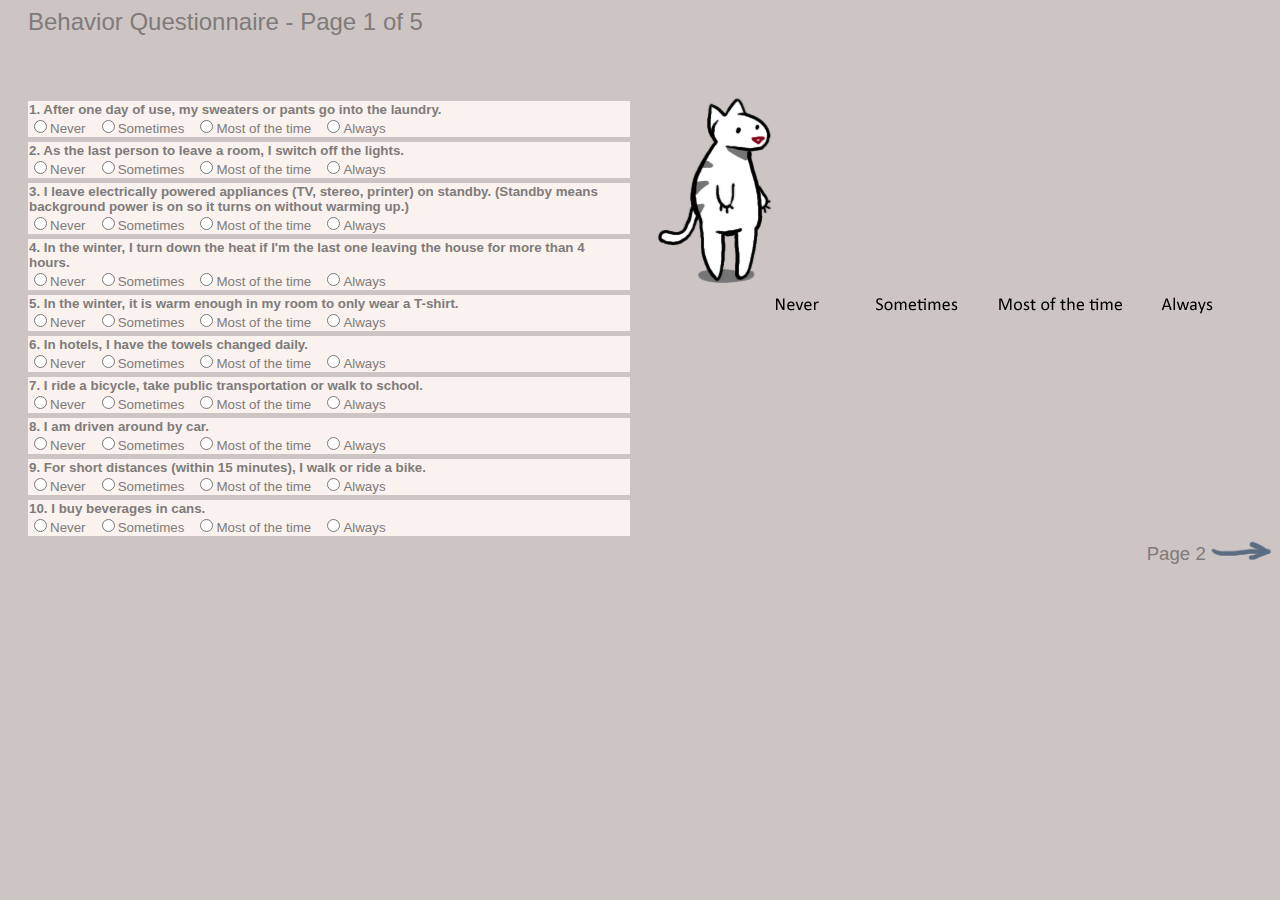
<file: behavior_1.htm>
<html>
<head>
    <title>
    Behavior Questionnaire 1
    </title>	
		<meta http-equiv="Content-Type" content="text/html; charset=us-ascii" />
		<link rel="stylesheet" type="text/css" href="attitude.css" media="all" />

<script language="javascript">
  function toggleDiv(divid){
    if(document.getElementById(divid).style.display == 'none'){
      document.getElementById(divid).style.display = 'block';
    }else{
      document.getElementById(divid).style.display = 'none';
    }
  }
  
  function hideDiv(divid){
    if(document.getElementById(divid).style.display == 'block'){
      document.getElementById(divid).style.display = 'none';
    }else{
      document.getElementById(divid).style.display = 'none';
    }
  }
</script>
	
</head>



<body>

<form method="post" id="mainForm" class="form" name="mainForm">

      <div id="formMainDiv">
        <div id="formPage1">
          <div class="formHeading">
            Behavior Questionnaire - Page 1 of 5
          </div>

			<div id="animation" style="position: relative; left: 620px;">
			<img src="images/cat_0_anim.gif" name="a"><br><img src="images/scale.png">
			</div><br><br>

		  <div id="questions" style="position: relative; top: -250px;">
			<div class="formExt" id="Q1">
				<label class="question">1. After one day of use, my sweaters or pants go into the laundry.</label><br>
				<input type="radio" name="radio01" value="never" onclick="a.src='images/cat_2_anim.gif'"/>Never&nbsp;&nbsp;
				<input type="radio" name="radio01" value="sometimes"   onclick="a.src='images/cat_3_anim.gif'"/>Sometimes&nbsp;&nbsp;
				<input type="radio" name="radio01" value="mostly"  onclick="a.src='images/cat_4_anim.gif'"/>Most of the time&nbsp;&nbsp;
				<input type="radio" name="radio01" value="always"    onclick="a.src='images/cat_5_anim.gif'" />Always		
			</div>
			
			<div class="formExt" id="Q2">
				<label class="question">2. As the last person to leave a room, I switch off the lights.</label><br>
				<input type="radio" name="radio02" value="never" onclick="a.src='images/cat_2_anim.gif'"/>Never&nbsp;&nbsp;
				<input type="radio" name="radio02" value="sometimes"   onclick="a.src='images/cat_3_anim.gif'"/>Sometimes&nbsp;&nbsp;
				<input type="radio" name="radio02" value="mostly"  onclick="a.src='images/cat_4_anim.gif'"/>Most of the time&nbsp;&nbsp;
				<input type="radio" name="radio02" value="always"    onclick="a.src='images/cat_5_anim.gif'" />Always		
			</div>
			
			<div class="formExt" id="Q3">
				<label class="question">3. I leave electrically powered appliances (TV, stereo, printer) on standby. (Standby means background power is on so it turns on without warming up.)</label><br>
				<input type="radio" name="radio03" value="never" onclick="a.src='images/cat_2_anim.gif'"/>Never&nbsp;&nbsp;
				<input type="radio" name="radio03" value="sometimes"   onclick="a.src='images/cat_3_anim.gif'"/>Sometimes&nbsp;&nbsp;
				<input type="radio" name="radio03" value="mostly"  onclick="a.src='images/cat_4_anim.gif'"/>Most of the time&nbsp;&nbsp;
				<input type="radio" name="radio03" value="always"    onclick="a.src='images/cat_5_anim.gif'" />Always		
			</div>
		
			<div class="formExt" id="Q4">
				<label class="question">4. In the winter, I turn down the heat if I'm the last one leaving the house for more than 4 hours.</label><br>
				<input type="radio" name="radio04" value="never" onclick="a.src='images/cat_2_anim.gif'"/>Never&nbsp;&nbsp;
				<input type="radio" name="radio04" value="sometimes"   onclick="a.src='images/cat_3_anim.gif'"/>Sometimes&nbsp;&nbsp;
				<input type="radio" name="radio04" value="mostly"  onclick="a.src='images/cat_4_anim.gif'"/>Most of the time&nbsp;&nbsp;
				<input type="radio" name="radio04" value="always"    onclick="a.src='images/cat_5_anim.gif'" />Always		
			</div>

			<div class="formExt" id="Q5">
				<label class="question">5. In the winter, it is warm enough in my room to only wear a T-shirt.</label><br>
				<input type="radio" name="radio05" value="never" onclick="a.src='images/cat_2_anim.gif'"/>Never&nbsp;&nbsp;
				<input type="radio" name="radio05" value="sometimes"   onclick="a.src='images/cat_3_anim.gif'"/>Sometimes&nbsp;&nbsp;
				<input type="radio" name="radio05" value="mostly"  onclick="a.src='images/cat_4_anim.gif'"/>Most of the time&nbsp;&nbsp;
				<input type="radio" name="radio05" value="always"    onclick="a.src='images/cat_5_anim.gif'" />Always		
			</div>

			<div class="formExt" id="Q6">
				<label class="question">6. In hotels, I have the towels changed daily.</label><br>
				<input type="radio" name="radio06" value="never" onclick="a.src='images/cat_2_anim.gif'"/>Never&nbsp;&nbsp;
				<input type="radio" name="radio06" value="sometimes"   onclick="a.src='images/cat_3_anim.gif'"/>Sometimes&nbsp;&nbsp;
				<input type="radio" name="radio06" value="mostly"  onclick="a.src='images/cat_4_anim.gif'"/>Most of the time&nbsp;&nbsp;
				<input type="radio" name="radio06" value="always"    onclick="a.src='images/cat_5_anim.gif'" />Always		
			</div>

			<div class="formExt" id="Q7">
				<label class="question">7. I ride a bicycle, take public transportation or walk to school.</label><br>
				<input type="radio" name="radio07" value="never" onclick="a.src='images/cat_2_anim.gif'"/>Never&nbsp;&nbsp;
				<input type="radio" name="radio07" value="sometimes"   onclick="a.src='images/cat_3_anim.gif'"/>Sometimes&nbsp;&nbsp;
				<input type="radio" name="radio07" value="mostly"  onclick="a.src='images/cat_4_anim.gif'"/>Most of the time&nbsp;&nbsp;
				<input type="radio" name="radio07" value="always"    onclick="a.src='images/cat_5_anim.gif'" />Always		
			</div>

			<div class="formExt" id="Q8">
				<label class="question">8. I am driven around by car.</label><br>
				<input type="radio" name="radio08" value="never" onclick="a.src='images/cat_2_anim.gif'"/>Never&nbsp;&nbsp;
				<input type="radio" name="radio08" value="sometimes"   onclick="a.src='images/cat_3_anim.gif'"/>Sometimes&nbsp;&nbsp;
				<input type="radio" name="radio08" value="mostly"  onclick="a.src='images/cat_4_anim.gif'"/>Most of the time&nbsp;&nbsp;
				<input type="radio" name="radio08" value="always"    onclick="a.src='images/cat_5_anim.gif'" />Always		
			</div>

			<div class="formExt" id="Q9">
				<label class="question">9. For short distances (within 15 minutes), I walk or ride a bike.</label><br>
				<input type="radio" name="radio09" value="never" onclick="a.src='images/cat_2_anim.gif'"/>Never&nbsp;&nbsp;
				<input type="radio" name="radio09" value="sometimes"   onclick="a.src='images/cat_3_anim.gif'"/>Sometimes&nbsp;&nbsp;
				<input type="radio" name="radio09" value="mostly"  onclick="a.src='images/cat_4_anim.gif'"/>Most of the time&nbsp;&nbsp;
				<input type="radio" name="radio09" value="always"    onclick="a.src='images/cat_5_anim.gif'" />Always		
			</div>
			
			<div class="formExt" id="Q10">
				<label class="question">10. I buy beverages in cans.</label><br>
				<input type="radio" name="radio10" value="never" onclick="a.src='images/cat_2_anim.gif'"/>Never&nbsp;&nbsp;
				<input type="radio" name="radio10" value="sometimes"   onclick="a.src='images/cat_3_anim.gif'"/>Sometimes&nbsp;&nbsp;
				<input type="radio" name="radio10" value="mostly"  onclick="a.src='images/cat_4_anim.gif'"/>Most of the time&nbsp;&nbsp;
				<input type="radio" name="radio10" value="always"    onclick="a.src='images/cat_5_anim.gif'" />Always		
			</div>
		  </div>
		
		  <div class="page" style="position: relative; top: -250px;">
		    Page 2&nbsp;<a href="behavior_2.htm" target="_blank"><img src="images/arrow.png" name="p" onmouseover="p.src='images/arrow_on.png'" onmouseout="p.src='images/arrow.png'"></a>
		  </div>
		
        </div>
		
		

<!--
        <div id="formSubmitButton" class="formSubmit">
          <input type="reset" value="Reset Form" />
        </div>
-->
		
      </div>

<script type="text/javascript">
//<![CDATA[
var lastPage = 1;
//]]>
</script>
</form>

</body>
</html>
</file>
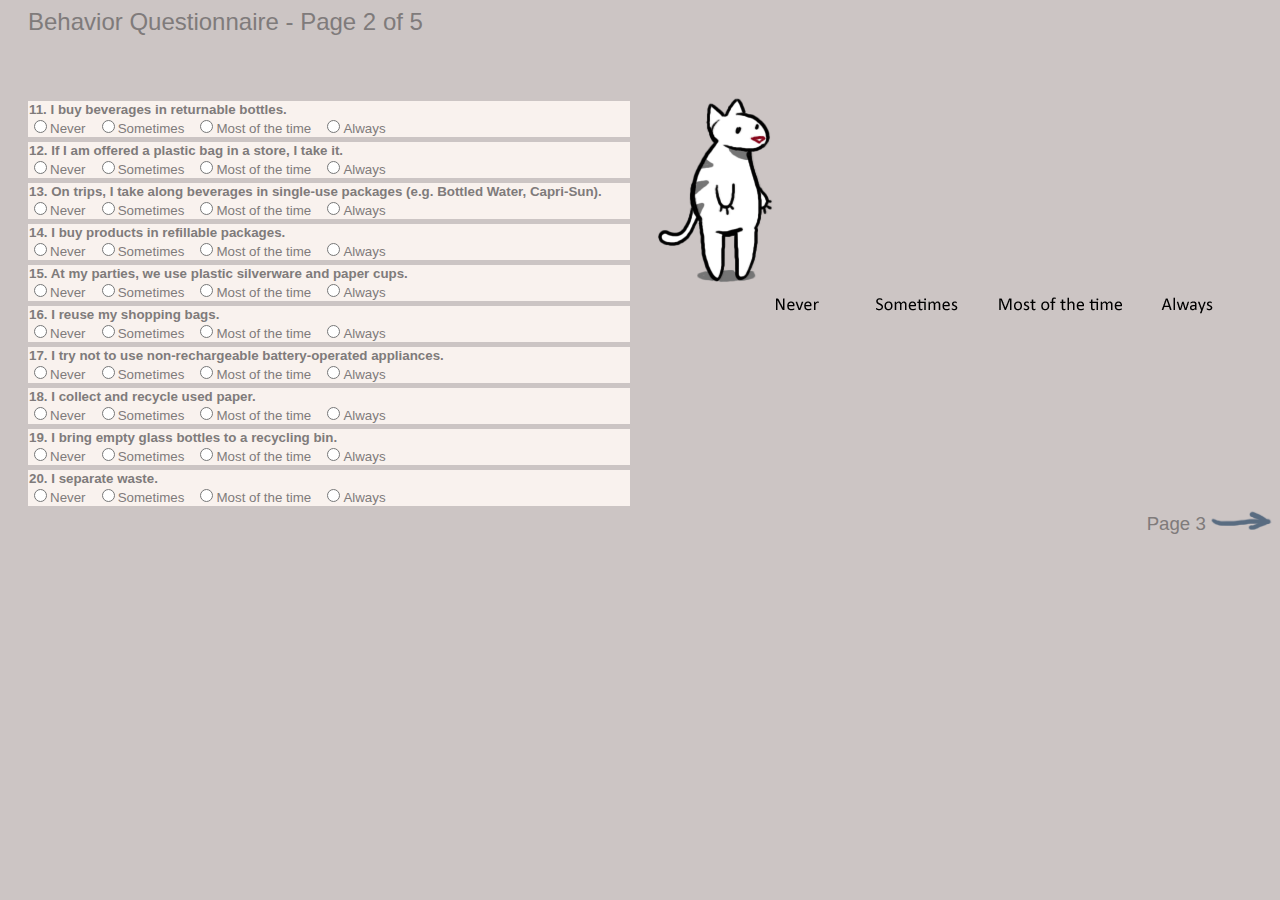
<file: behavior_2.htm>
<html>
<head>
    <title>
    Behavior Questionnaire 2
    </title>	
		<meta http-equiv="Content-Type" content="text/html; charset=us-ascii" />
		<link rel="stylesheet" type="text/css" href="attitude.css" media="all" />

<script language="javascript">
  function toggleDiv(divid){
    if(document.getElementById(divid).style.display == 'none'){
      document.getElementById(divid).style.display = 'block';
    }else{
      document.getElementById(divid).style.display = 'none';
    }
  }
  
  function hideDiv(divid){
    if(document.getElementById(divid).style.display == 'block'){
      document.getElementById(divid).style.display = 'none';
    }else{
      document.getElementById(divid).style.display = 'none';
    }
  }
</script>
	
</head>



<body>

<form method="post" id="mainForm" class="form" name="mainForm">

      <div id="formMainDiv">
        <div id="formPage1">
          <div class="formHeading">
            Behavior Questionnaire - Page 2 of 5
          </div>

			<div id="animation" style="position: relative; left: 620px;">
			<img src="images/cat_0_anim.gif" name="a"><br><img src="images/scale.png">
			</div><br><br>

		  <div id="questions" style="position: relative; top: -250px;">
			<div class="formExt" id="Q11">
				<label class="question">11.	I buy beverages in returnable bottles.</label><br>
				<input type="radio" name="radio11" value="never" onclick="a.src='images/cat_2_anim.gif'"/>Never&nbsp;&nbsp;
				<input type="radio" name="radio11" value="sometimes"   onclick="a.src='images/cat_3_anim.gif'"/>Sometimes&nbsp;&nbsp;
				<input type="radio" name="radio11" value="mostly"  onclick="a.src='images/cat_4_anim.gif'"/>Most of the time&nbsp;&nbsp;
				<input type="radio" name="radio11" value="always"    onclick="a.src='images/cat_5_anim.gif'" />Always		
			</div>
			
			<div class="formExt" id="Q12">
				<label class="question">12.	If I am offered a plastic bag in a store, I take it.</label><br>
				<input type="radio" name="radio12" value="never" onclick="a.src='images/cat_2_anim.gif'"/>Never&nbsp;&nbsp;
				<input type="radio" name="radio12" value="sometimes"   onclick="a.src='images/cat_3_anim.gif'"/>Sometimes&nbsp;&nbsp;
				<input type="radio" name="radio12" value="mostly"  onclick="a.src='images/cat_4_anim.gif'"/>Most of the time&nbsp;&nbsp;
				<input type="radio" name="radio12" value="always"    onclick="a.src='images/cat_5_anim.gif'" />Always		
			</div>
			
			<div class="formExt" id="Q13">
				<label class="question">13. On trips, I take along beverages in single-use packages (e.g. Bottled Water, Capri-Sun).</label><br>
				<input type="radio" name="radio13" value="never" onclick="a.src='images/cat_2_anim.gif'"/>Never&nbsp;&nbsp;
				<input type="radio" name="radio13" value="sometimes"   onclick="a.src='images/cat_3_anim.gif'"/>Sometimes&nbsp;&nbsp;
				<input type="radio" name="radio13" value="mostly"  onclick="a.src='images/cat_4_anim.gif'"/>Most of the time&nbsp;&nbsp;
				<input type="radio" name="radio13" value="always"    onclick="a.src='images/cat_5_anim.gif'" />Always		
			</div>
		
			<div class="formExt" id="Q14">
				<label class="question">14. I buy products in refillable packages.</label><br>
				<input type="radio" name="radio14" value="never" onclick="a.src='images/cat_2_anim.gif'"/>Never&nbsp;&nbsp;
				<input type="radio" name="radio14" value="sometimes"   onclick="a.src='images/cat_3_anim.gif'"/>Sometimes&nbsp;&nbsp;
				<input type="radio" name="radio14" value="mostly"  onclick="a.src='images/cat_4_anim.gif'"/>Most of the time&nbsp;&nbsp;
				<input type="radio" name="radio14" value="always"    onclick="a.src='images/cat_5_anim.gif'" />Always		
			</div>

			<div class="formExt" id="Q15">
				<label class="question">15. At my parties, we use plastic silverware and paper cups.</label><br>
				<input type="radio" name="radio15" value="never" onclick="a.src='images/cat_2_anim.gif'"/>Never&nbsp;&nbsp;
				<input type="radio" name="radio15" value="sometimes"   onclick="a.src='images/cat_3_anim.gif'"/>Sometimes&nbsp;&nbsp;
				<input type="radio" name="radio15" value="mostly"  onclick="a.src='images/cat_4_anim.gif'"/>Most of the time&nbsp;&nbsp;
				<input type="radio" name="radio15" value="always"    onclick="a.src='images/cat_5_anim.gif'" />Always		
			</div>

			<div class="formExt" id="Q16">
				<label class="question">16. I reuse my shopping bags.</label><br>
				<input type="radio" name="radio16" value="never" onclick="a.src='images/cat_2_anim.gif'"/>Never&nbsp;&nbsp;
				<input type="radio" name="radio16" value="sometimes"   onclick="a.src='images/cat_3_anim.gif'"/>Sometimes&nbsp;&nbsp;
				<input type="radio" name="radio16" value="mostly"  onclick="a.src='images/cat_4_anim.gif'"/>Most of the time&nbsp;&nbsp;
				<input type="radio" name="radio16" value="always"    onclick="a.src='images/cat_5_anim.gif'" />Always		
			</div>

			<div class="formExt" id="Q17">
				<label class="question">17. I try not to use non-rechargeable battery-operated appliances.</label><br>
				<input type="radio" name="radio17" value="never" onclick="a.src='images/cat_2_anim.gif'"/>Never&nbsp;&nbsp;
				<input type="radio" name="radio17" value="sometimes"   onclick="a.src='images/cat_3_anim.gif'"/>Sometimes&nbsp;&nbsp;
				<input type="radio" name="radio17" value="mostly"  onclick="a.src='images/cat_4_anim.gif'"/>Most of the time&nbsp;&nbsp;
				<input type="radio" name="radio17" value="always"    onclick="a.src='images/cat_5_anim.gif'" />Always		
			</div>

			<div class="formExt" id="Q18">
				<label class="question">18. I collect and recycle used paper.</label><br>
				<input type="radio" name="radio18" value="never" onclick="a.src='images/cat_2_anim.gif'"/>Never&nbsp;&nbsp;
				<input type="radio" name="radio18" value="sometimes"   onclick="a.src='images/cat_3_anim.gif'"/>Sometimes&nbsp;&nbsp;
				<input type="radio" name="radio18" value="mostly"  onclick="a.src='images/cat_4_anim.gif'"/>Most of the time&nbsp;&nbsp;
				<input type="radio" name="radio18" value="always"    onclick="a.src='images/cat_5_anim.gif'" />Always		
			</div>

			<div class="formExt" id="Q19">
				<label class="question">19. I bring empty glass bottles to a recycling bin.</label><br>
				<input type="radio" name="radio19" value="never" onclick="a.src='images/cat_2_anim.gif'"/>Never&nbsp;&nbsp;
				<input type="radio" name="radio19" value="sometimes"   onclick="a.src='images/cat_3_anim.gif'"/>Sometimes&nbsp;&nbsp;
				<input type="radio" name="radio19" value="mostly"  onclick="a.src='images/cat_4_anim.gif'"/>Most of the time&nbsp;&nbsp;
				<input type="radio" name="radio19" value="always"    onclick="a.src='images/cat_5_anim.gif'" />Always		
			</div>
			
			<div class="formExt" id="Q20">
				<label class="question">20. I separate waste.</label><br>
				<input type="radio" name="radio20" value="never" onclick="a.src='images/cat_2_anim.gif'"/>Never&nbsp;&nbsp;
				<input type="radio" name="radio20" value="sometimes"   onclick="a.src='images/cat_3_anim.gif'"/>Sometimes&nbsp;&nbsp;
				<input type="radio" name="radio20" value="mostly"  onclick="a.src='images/cat_4_anim.gif'"/>Most of the time&nbsp;&nbsp;
				<input type="radio" name="radio20" value="always"    onclick="a.src='images/cat_5_anim.gif'" />Always		
			</div>
		  </div>
		
		  <div class="page" style="position: relative; top: -250px;">
		    Page 3&nbsp;<a href="behavior_3.htm" target="_blank"><img src="images/arrow.png" name="p" onmouseover="p.src='images/arrow_on.png'" onmouseout="p.src='images/arrow.png'"></a>
		  </div>
		
        </div>
		
		

<!--
        <div id="formSubmitButton" class="formSubmit">
          <input type="reset" value="Reset Form" />
        </div>
-->
		
      </div>

<script type="text/javascript">
//<![CDATA[
var lastPage = 1;
//]]>
</script>
</form>

</body>
</html>
</file>
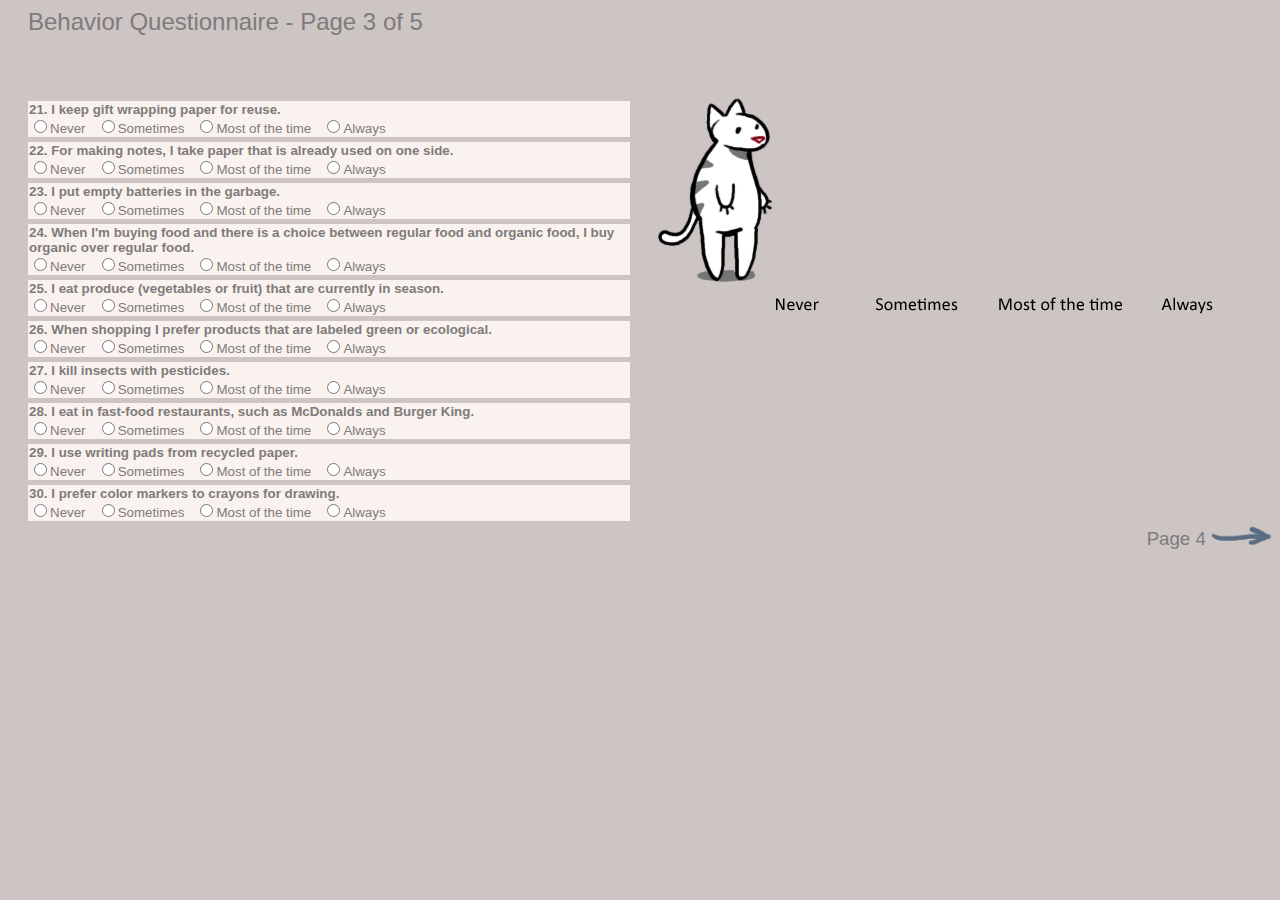
<file: behavior_3.htm>
<html>
<head>
    <title>
    Behavior Questionnaire 3
    </title>	
		<meta http-equiv="Content-Type" content="text/html; charset=us-ascii" />
		<link rel="stylesheet" type="text/css" href="attitude.css" media="all" />

<script language="javascript">
  function toggleDiv(divid){
    if(document.getElementById(divid).style.display == 'none'){
      document.getElementById(divid).style.display = 'block';
    }else{
      document.getElementById(divid).style.display = 'none';
    }
  }
  
  function hideDiv(divid){
    if(document.getElementById(divid).style.display == 'block'){
      document.getElementById(divid).style.display = 'none';
    }else{
      document.getElementById(divid).style.display = 'none';
    }
  }
</script>
	
</head>



<body>

<form method="post" id="mainForm" class="form" name="mainForm">

      <div id="formMainDiv">
        <div id="formPage1">
          <div class="formHeading">
            Behavior Questionnaire - Page 3 of 5
          </div>

			<div id="animation" style="position: relative; left: 620px;">
			<img src="images/cat_0_anim.gif" name="a"><br><img src="images/scale.png">
			</div><br><br>

		  <div id="questions" style="position: relative; top: -250px;">
			<div class="formExt" id="Q21">
				<label class="question">21. I keep gift wrapping paper for reuse.</label><br>
				<input type="radio" name="radio21" value="never" onclick="a.src='images/cat_2_anim.gif'"/>Never&nbsp;&nbsp;
				<input type="radio" name="radio21" value="sometimes"   onclick="a.src='images/cat_3_anim.gif'"/>Sometimes&nbsp;&nbsp;
				<input type="radio" name="radio21" value="mostly"  onclick="a.src='images/cat_4_anim.gif'"/>Most of the time&nbsp;&nbsp;
				<input type="radio" name="radio21" value="always"    onclick="a.src='images/cat_5_anim.gif'" />Always		
			</div>
			
			<div class="formExt" id="Q22">
				<label class="question">22. For making notes, I take paper that is already used on one side.</label><br>
				<input type="radio" name="radio22" value="never" onclick="a.src='images/cat_2_anim.gif'"/>Never&nbsp;&nbsp;
				<input type="radio" name="radio22" value="sometimes"   onclick="a.src='images/cat_3_anim.gif'"/>Sometimes&nbsp;&nbsp;
				<input type="radio" name="radio22" value="mostly"  onclick="a.src='images/cat_4_anim.gif'"/>Most of the time&nbsp;&nbsp;
				<input type="radio" name="radio22" value="always"    onclick="a.src='images/cat_5_anim.gif'" />Always		
			</div>
			
			<div class="formExt" id="Q23">
				<label class="question">23. I put empty batteries in the garbage.</label><br>
				<input type="radio" name="radio23" value="never" onclick="a.src='images/cat_2_anim.gif'"/>Never&nbsp;&nbsp;
				<input type="radio" name="radio23" value="sometimes"   onclick="a.src='images/cat_3_anim.gif'"/>Sometimes&nbsp;&nbsp;
				<input type="radio" name="radio23" value="mostly"  onclick="a.src='images/cat_4_anim.gif'"/>Most of the time&nbsp;&nbsp;
				<input type="radio" name="radio23" value="always"    onclick="a.src='images/cat_5_anim.gif'" />Always		
			</div>
		
			<div class="formExt" id="Q24">
				<label class="question">24. When I'm buying food and there is a choice between regular food and organic food, I buy organic over regular food.</label><br>
				<input type="radio" name="radio24" value="never" onclick="a.src='images/cat_2_anim.gif'"/>Never&nbsp;&nbsp;
				<input type="radio" name="radio24" value="sometimes"   onclick="a.src='images/cat_3_anim.gif'"/>Sometimes&nbsp;&nbsp;
				<input type="radio" name="radio24" value="mostly"  onclick="a.src='images/cat_4_anim.gif'"/>Most of the time&nbsp;&nbsp;
				<input type="radio" name="radio24" value="always"    onclick="a.src='images/cat_5_anim.gif'" />Always		
			</div>

			<div class="formExt" id="Q25">
				<label class="question">25. I eat produce (vegetables or fruit) that are currently in season.</label><br>
				<input type="radio" name="radio25" value="never" onclick="a.src='images/cat_2_anim.gif'"/>Never&nbsp;&nbsp;
				<input type="radio" name="radio25" value="sometimes"   onclick="a.src='images/cat_3_anim.gif'"/>Sometimes&nbsp;&nbsp;
				<input type="radio" name="radio25" value="mostly"  onclick="a.src='images/cat_4_anim.gif'"/>Most of the time&nbsp;&nbsp;
				<input type="radio" name="radio25" value="always"    onclick="a.src='images/cat_5_anim.gif'" />Always		
			</div>

			<div class="formExt" id="Q26">
				<label class="question">26. When shopping I prefer products that are labeled green or ecological. </label><br>
				<input type="radio" name="radio26" value="never" onclick="a.src='images/cat_2_anim.gif'"/>Never&nbsp;&nbsp;
				<input type="radio" name="radio26" value="sometimes"   onclick="a.src='images/cat_3_anim.gif'"/>Sometimes&nbsp;&nbsp;
				<input type="radio" name="radio26" value="mostly"  onclick="a.src='images/cat_4_anim.gif'"/>Most of the time&nbsp;&nbsp;
				<input type="radio" name="radio26" value="always"    onclick="a.src='images/cat_5_anim.gif'" />Always		
			</div>

			<div class="formExt" id="Q27">
				<label class="question">27. I kill insects with pesticides.</label><br>
				<input type="radio" name="radio27" value="never" onclick="a.src='images/cat_2_anim.gif'"/>Never&nbsp;&nbsp;
				<input type="radio" name="radio27" value="sometimes"   onclick="a.src='images/cat_3_anim.gif'"/>Sometimes&nbsp;&nbsp;
				<input type="radio" name="radio27" value="mostly"  onclick="a.src='images/cat_4_anim.gif'"/>Most of the time&nbsp;&nbsp;
				<input type="radio" name="radio27" value="always"    onclick="a.src='images/cat_5_anim.gif'" />Always		
			</div>

			<div class="formExt" id="Q28">
				<label class="question">28. I eat in fast-food restaurants, such as McDonalds and Burger King.</label><br>
				<input type="radio" name="radio28" value="never" onclick="a.src='images/cat_2_anim.gif'"/>Never&nbsp;&nbsp;
				<input type="radio" name="radio28" value="sometimes"   onclick="a.src='images/cat_3_anim.gif'"/>Sometimes&nbsp;&nbsp;
				<input type="radio" name="radio28" value="mostly"  onclick="a.src='images/cat_4_anim.gif'"/>Most of the time&nbsp;&nbsp;
				<input type="radio" name="radio28" value="always"    onclick="a.src='images/cat_5_anim.gif'" />Always		
			</div>

			<div class="formExt" id="Q29">
				<label class="question">29. I use writing pads from recycled paper.</label><br>
				<input type="radio" name="radio29" value="never" onclick="a.src='images/cat_2_anim.gif'"/>Never&nbsp;&nbsp;
				<input type="radio" name="radio29" value="sometimes"   onclick="a.src='images/cat_3_anim.gif'"/>Sometimes&nbsp;&nbsp;
				<input type="radio" name="radio29" value="mostly"  onclick="a.src='images/cat_4_anim.gif'"/>Most of the time&nbsp;&nbsp;
				<input type="radio" name="radio29" value="always"    onclick="a.src='images/cat_5_anim.gif'" />Always		
			</div>
			
			<div class="formExt" id="Q30">
				<label class="question">30. I prefer color markers to crayons for drawing. </label><br>
				<input type="radio" name="radio30" value="never" onclick="a.src='images/cat_2_anim.gif'"/>Never&nbsp;&nbsp;
				<input type="radio" name="radio30" value="sometimes"   onclick="a.src='images/cat_3_anim.gif'"/>Sometimes&nbsp;&nbsp;
				<input type="radio" name="radio30" value="mostly"  onclick="a.src='images/cat_4_anim.gif'"/>Most of the time&nbsp;&nbsp;
				<input type="radio" name="radio30" value="always"    onclick="a.src='images/cat_5_anim.gif'" />Always		
			</div>
		  </div>
		
		  <div class="page" style="position: relative; top: -250px;">
		    Page 4&nbsp;<a href="behavior_4.htm" target="_blank"><img src="images/arrow.png" name="p" onmouseover="p.src='images/arrow_on.png'" onmouseout="p.src='images/arrow.png'"></a>
		  </div>
		
        </div>
		
		

<!--
        <div id="formSubmitButton" class="formSubmit">
          <input type="reset" value="Reset Form" />
        </div>
-->
		
      </div>

<script type="text/javascript">
//<![CDATA[
var lastPage = 1;
//]]>
</script>
</form>

</body>
</html>
</file>
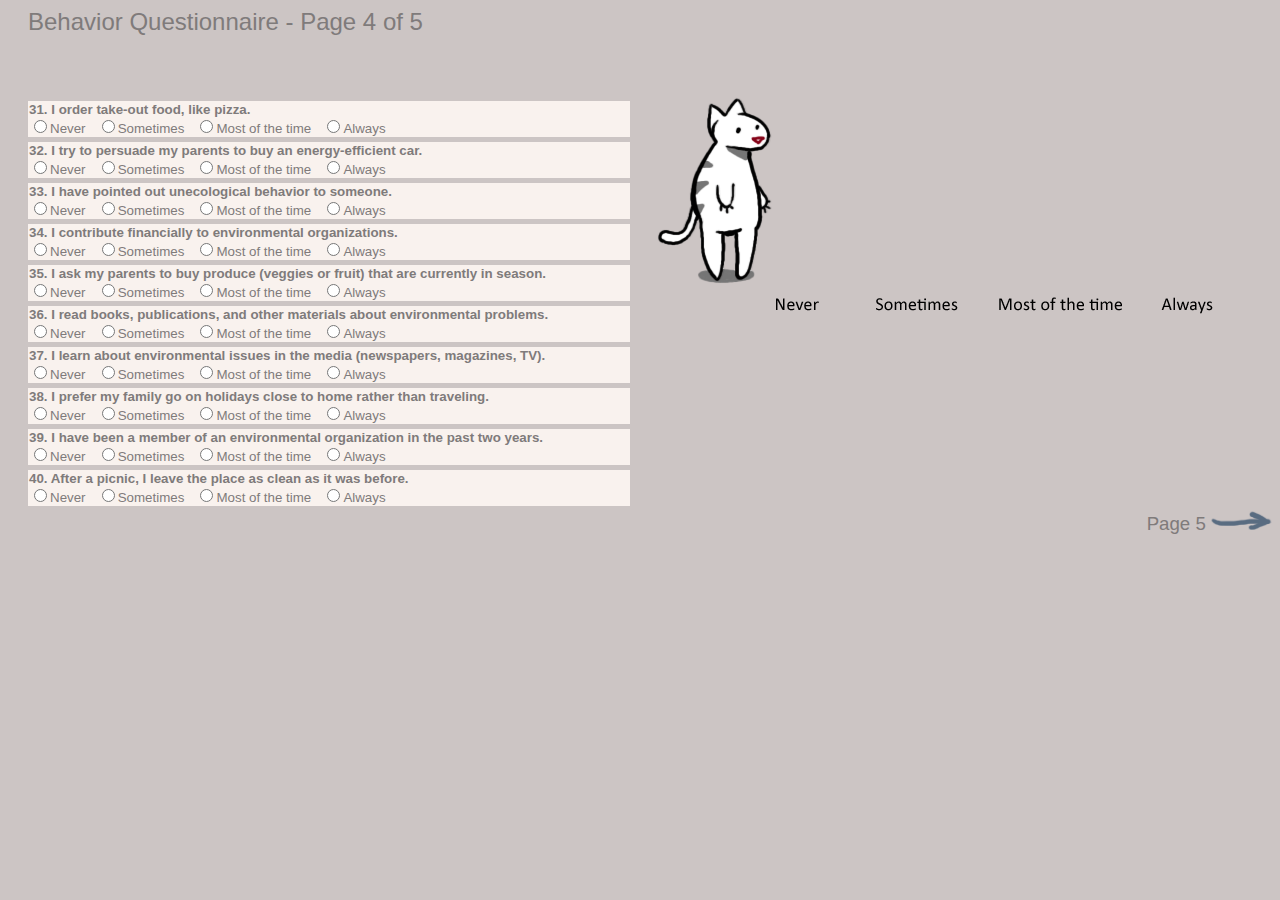
<file: behavior_4.htm>
<html>
<head>
    <title>
    Behavior Questionnaire 4
    </title>	
		<meta http-equiv="Content-Type" content="text/html; charset=us-ascii" />
		<link rel="stylesheet" type="text/css" href="attitude.css" media="all" />

<script language="javascript">
  function toggleDiv(divid){
    if(document.getElementById(divid).style.display == 'none'){
      document.getElementById(divid).style.display = 'block';
    }else{
      document.getElementById(divid).style.display = 'none';
    }
  }
  
  function hideDiv(divid){
    if(document.getElementById(divid).style.display == 'block'){
      document.getElementById(divid).style.display = 'none';
    }else{
      document.getElementById(divid).style.display = 'none';
    }
  }
</script>
	
</head>



<body>

<form method="post" id="mainForm" class="form" name="mainForm">

      <div id="formMainDiv">
        <div id="formPage1">
          <div class="formHeading">
            Behavior Questionnaire - Page 4 of 5
          </div>

			<div id="animation" style="position: relative; left: 620px;">
			<img src="images/cat_0_anim.gif" name="a"><br><img src="images/scale.png">
			</div><br><br>

		  <div id="questions" style="position: relative; top: -250px;">
			<div class="formExt" id="Q31">
				<label class="question">31. I order take-out food, like pizza.</label><br>
				<input type="radio" name="radio31" value="never" onclick="a.src='images/cat_2_anim.gif'"/>Never&nbsp;&nbsp;
				<input type="radio" name="radio31" value="sometimes"   onclick="a.src='images/cat_3_anim.gif'"/>Sometimes&nbsp;&nbsp;
				<input type="radio" name="radio31" value="mostly"  onclick="a.src='images/cat_4_anim.gif'"/>Most of the time&nbsp;&nbsp;
				<input type="radio" name="radio31" value="always"    onclick="a.src='images/cat_5_anim.gif'" />Always		
			</div>
			
			<div class="formExt" id="Q32">
				<label class="question">32. I try to persuade my parents to buy an energy-efficient car. </label><br>
				<input type="radio" name="radio32" value="never" onclick="a.src='images/cat_2_anim.gif'"/>Never&nbsp;&nbsp;
				<input type="radio" name="radio32" value="sometimes"   onclick="a.src='images/cat_3_anim.gif'"/>Sometimes&nbsp;&nbsp;
				<input type="radio" name="radio32" value="mostly"  onclick="a.src='images/cat_4_anim.gif'"/>Most of the time&nbsp;&nbsp;
				<input type="radio" name="radio32" value="always"    onclick="a.src='images/cat_5_anim.gif'" />Always		
			</div>
			
			<div class="formExt" id="Q33">
				<label class="question">33. I have pointed out unecological behavior to someone.</label><br>
				<input type="radio" name="radio33" value="never" onclick="a.src='images/cat_2_anim.gif'"/>Never&nbsp;&nbsp;
				<input type="radio" name="radio33" value="sometimes"   onclick="a.src='images/cat_3_anim.gif'"/>Sometimes&nbsp;&nbsp;
				<input type="radio" name="radio33" value="mostly"  onclick="a.src='images/cat_4_anim.gif'"/>Most of the time&nbsp;&nbsp;
				<input type="radio" name="radio33" value="always"    onclick="a.src='images/cat_5_anim.gif'" />Always		
			</div>
		
			<div class="formExt" id="Q34">
				<label class="question">34. I contribute financially to environmental organizations.</label><br>
				<input type="radio" name="radio34" value="never" onclick="a.src='images/cat_2_anim.gif'"/>Never&nbsp;&nbsp;
				<input type="radio" name="radio34" value="sometimes"   onclick="a.src='images/cat_3_anim.gif'"/>Sometimes&nbsp;&nbsp;
				<input type="radio" name="radio34" value="mostly"  onclick="a.src='images/cat_4_anim.gif'"/>Most of the time&nbsp;&nbsp;
				<input type="radio" name="radio34" value="always"    onclick="a.src='images/cat_5_anim.gif'" />Always		
			</div>

			<div class="formExt" id="Q35">
				<label class="question">35. I ask my parents to buy produce (veggies or fruit) that are currently in season.</label><br>
				<input type="radio" name="radio35" value="never" onclick="a.src='images/cat_2_anim.gif'"/>Never&nbsp;&nbsp;
				<input type="radio" name="radio35" value="sometimes"   onclick="a.src='images/cat_3_anim.gif'"/>Sometimes&nbsp;&nbsp;
				<input type="radio" name="radio35" value="mostly"  onclick="a.src='images/cat_4_anim.gif'"/>Most of the time&nbsp;&nbsp;
				<input type="radio" name="radio35" value="always"    onclick="a.src='images/cat_5_anim.gif'" />Always		
			</div>

			<div class="formExt" id="Q36">
				<label class="question">36. I read books, publications, and other materials about environmental problems.</label><br>
				<input type="radio" name="radio36" value="never" onclick="a.src='images/cat_2_anim.gif'"/>Never&nbsp;&nbsp;
				<input type="radio" name="radio36" value="sometimes"   onclick="a.src='images/cat_3_anim.gif'"/>Sometimes&nbsp;&nbsp;
				<input type="radio" name="radio36" value="mostly"  onclick="a.src='images/cat_4_anim.gif'"/>Most of the time&nbsp;&nbsp;
				<input type="radio" name="radio36" value="always"    onclick="a.src='images/cat_5_anim.gif'" />Always		
			</div>

			<div class="formExt" id="Q37">
				<label class="question">37. I learn about environmental issues in the media (newspapers, magazines, TV). </label><br>
				<input type="radio" name="radio37" value="never" onclick="a.src='images/cat_2_anim.gif'"/>Never&nbsp;&nbsp;
				<input type="radio" name="radio37" value="sometimes"   onclick="a.src='images/cat_3_anim.gif'"/>Sometimes&nbsp;&nbsp;
				<input type="radio" name="radio37" value="mostly"  onclick="a.src='images/cat_4_anim.gif'"/>Most of the time&nbsp;&nbsp;
				<input type="radio" name="radio37" value="always"    onclick="a.src='images/cat_5_anim.gif'" />Always		
			</div>

			<div class="formExt" id="Q38">
				<label class="question">38. I prefer my family go on holidays close to home rather than traveling. </label><br>
				<input type="radio" name="radio38" value="never" onclick="a.src='images/cat_2_anim.gif'"/>Never&nbsp;&nbsp;
				<input type="radio" name="radio38" value="sometimes"   onclick="a.src='images/cat_3_anim.gif'"/>Sometimes&nbsp;&nbsp;
				<input type="radio" name="radio38" value="mostly"  onclick="a.src='images/cat_4_anim.gif'"/>Most of the time&nbsp;&nbsp;
				<input type="radio" name="radio38" value="always"    onclick="a.src='images/cat_5_anim.gif'" />Always		
			</div>

			<div class="formExt" id="Q39">
				<label class="question">39. I have been a member of an environmental organization in the past two years.</label><br>
				<input type="radio" name="radio39" value="never" onclick="a.src='images/cat_2_anim.gif'"/>Never&nbsp;&nbsp;
				<input type="radio" name="radio39" value="sometimes"   onclick="a.src='images/cat_3_anim.gif'"/>Sometimes&nbsp;&nbsp;
				<input type="radio" name="radio39" value="mostly"  onclick="a.src='images/cat_4_anim.gif'"/>Most of the time&nbsp;&nbsp;
				<input type="radio" name="radio39" value="always"    onclick="a.src='images/cat_5_anim.gif'" />Always		
			</div>
			
			<div class="formExt" id="Q40">
				<label class="question">40. After a picnic, I leave the place as clean as it was before. </label><br>
				<input type="radio" name="radio40" value="never" onclick="a.src='images/cat_2_anim.gif'"/>Never&nbsp;&nbsp;
				<input type="radio" name="radio40" value="sometimes"   onclick="a.src='images/cat_3_anim.gif'"/>Sometimes&nbsp;&nbsp;
				<input type="radio" name="radio40" value="mostly"  onclick="a.src='images/cat_4_anim.gif'"/>Most of the time&nbsp;&nbsp;
				<input type="radio" name="radio40" value="always"    onclick="a.src='images/cat_5_anim.gif'" />Always		
			</div>
		  </div>
		
		  <div class="page" style="position: relative; top: -250px;">
		    Page 5&nbsp;<a href="behavior_5.htm" target="_blank"><img src="images/arrow.png" name="p" onmouseover="p.src='images/arrow_on.png'" onmouseout="p.src='images/arrow.png'"></a>
		  </div>
		
        </div>
		
		

<!--
        <div id="formSubmitButton" class="formSubmit">
          <input type="reset" value="Reset Form" />
        </div>
-->
		
      </div>

<script type="text/javascript">
//<![CDATA[
var lastPage = 1;
//]]>
</script>
</form>

</body>
</html>
</file>
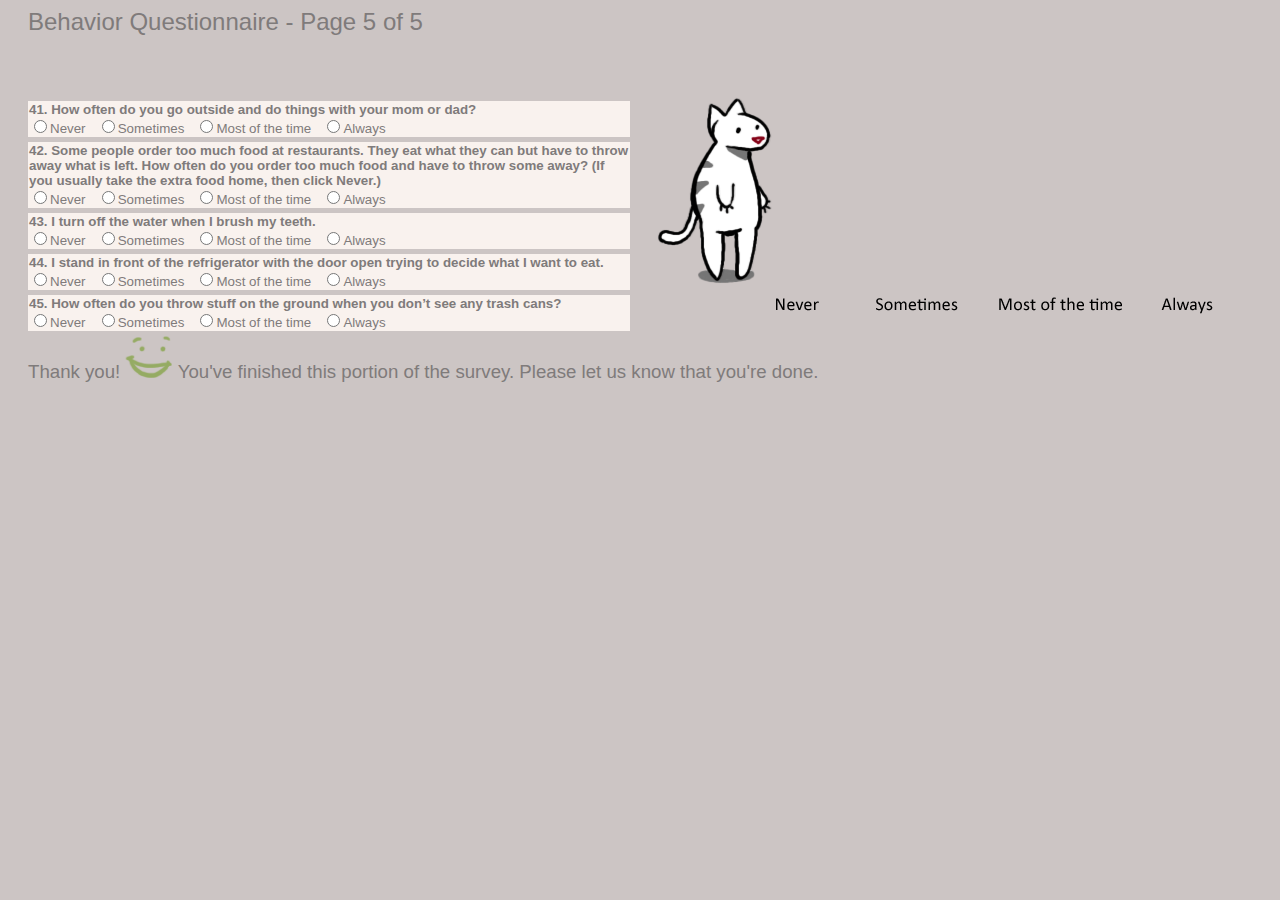
<file: behavior_5.htm>
<html>
<head>
    <title>
    Behavior Questionnaire 5
    </title>	
		<meta http-equiv="Content-Type" content="text/html; charset=us-ascii" />
		<link rel="stylesheet" type="text/css" href="attitude.css" media="all" />

<script language="javascript">
  function toggleDiv(divid){
    if(document.getElementById(divid).style.display == 'none'){
      document.getElementById(divid).style.display = 'block';
    }else{
      document.getElementById(divid).style.display = 'none';
    }
  }
  
  function hideDiv(divid){
    if(document.getElementById(divid).style.display == 'block'){
      document.getElementById(divid).style.display = 'none';
    }else{
      document.getElementById(divid).style.display = 'none';
    }
  }
</script>
	
</head>



<body>

<form method="post" id="mainForm" class="form" name="mainForm">

      <div id="formMainDiv">
        <div id="formPage1">
          <div class="formHeading">
            Behavior Questionnaire - Page 5 of 5
          </div>

			<div id="animation" style="position: relative; left: 620px;">
			<img src="images/cat_0_anim.gif" name="a"><br><img src="images/scale.png">
			</div><br><br>

		  <div id="questions" style="position: relative; top: -250px;">
			<div class="formExt" id="Q41">
				<label class="question">41.	How often do you go outside and do things with your mom or dad?</label><br>
				<input type="radio" name="radio41" value="never" onclick="a.src='images/cat_2_anim.gif'"/>Never&nbsp;&nbsp;
				<input type="radio" name="radio41" value="sometimes"   onclick="a.src='images/cat_3_anim.gif'"/>Sometimes&nbsp;&nbsp;
				<input type="radio" name="radio41" value="mostly"  onclick="a.src='images/cat_4_anim.gif'"/>Most of the time&nbsp;&nbsp;
				<input type="radio" name="radio41" value="always"    onclick="a.src='images/cat_5_anim.gif'" />Always		
			</div>
			
			<div class="formExt" id="Q42">
				<label class="question">42.	Some people order too much food at restaurants. They eat what they can but have to throw away what is left. How often do you order too much food and have to throw some away? (If you usually take the extra food home, then click Never.)</label><br>
				<input type="radio" name="radio42" value="never" onclick="a.src='images/cat_2_anim.gif'"/>Never&nbsp;&nbsp;
				<input type="radio" name="radio42" value="sometimes"   onclick="a.src='images/cat_3_anim.gif'"/>Sometimes&nbsp;&nbsp;
				<input type="radio" name="radio42" value="mostly"  onclick="a.src='images/cat_4_anim.gif'"/>Most of the time&nbsp;&nbsp;
				<input type="radio" name="radio42" value="always"    onclick="a.src='images/cat_5_anim.gif'" />Always		
			</div>
			
			<div class="formExt" id="Q43">
				<label class="question">43.	I turn off the water when I brush my teeth.</label><br>
				<input type="radio" name="radio43" value="never" onclick="a.src='images/cat_2_anim.gif'"/>Never&nbsp;&nbsp;
				<input type="radio" name="radio43" value="sometimes"   onclick="a.src='images/cat_3_anim.gif'"/>Sometimes&nbsp;&nbsp;
				<input type="radio" name="radio43" value="mostly"  onclick="a.src='images/cat_4_anim.gif'"/>Most of the time&nbsp;&nbsp;
				<input type="radio" name="radio43" value="always"    onclick="a.src='images/cat_5_anim.gif'" />Always		
			</div>
		
			<div class="formExt" id="Q44">
				<label class="question">44.	I stand in front of the refrigerator with the door open trying to decide what I want to eat.</label><br>
				<input type="radio" name="radio44" value="never" onclick="a.src='images/cat_2_anim.gif'"/>Never&nbsp;&nbsp;
				<input type="radio" name="radio44" value="sometimes"   onclick="a.src='images/cat_3_anim.gif'"/>Sometimes&nbsp;&nbsp;
				<input type="radio" name="radio44" value="mostly"  onclick="a.src='images/cat_4_anim.gif'"/>Most of the time&nbsp;&nbsp;
				<input type="radio" name="radio44" value="always"    onclick="a.src='images/cat_5_anim.gif'" />Always		
			</div>

			<div class="formExt" id="Q45">
				<label class="question">45.	How often do you throw stuff on the ground when you don�t see any trash cans?</label><br>
				<input type="radio" name="radio45" value="never" onclick="a.src='images/cat_2_anim.gif'"/>Never&nbsp;&nbsp;
				<input type="radio" name="radio45" value="sometimes"   onclick="a.src='images/cat_3_anim.gif'"/>Sometimes&nbsp;&nbsp;
				<input type="radio" name="radio45" value="mostly"  onclick="a.src='images/cat_4_anim.gif'"/>Most of the time&nbsp;&nbsp;
				<input type="radio" name="radio45" value="always"    onclick="a.src='images/cat_5_anim.gif'" />Always		
			</div>
		  </div>
		
		  <div class="pageb" style="position: relative; top: -250px;">
		    Thank you!&nbsp;<img src="images/smile.png">&nbsp;You've finished this portion of the survey. Please let us know that you're done.
		  </div>
		
        </div>
		
		

<!--
        <div id="formSubmitButton" class="formSubmit">
          <input type="reset" value="Reset Form" />
        </div>
-->
		
      </div>

<script type="text/javascript">
//<![CDATA[
var lastPage = 1;
//]]>
</script>
</form>

</body>
</html>
</file>
<file: attitude.css>
body {
	background-color: #CCC5C4;
	color: #7F7B7B;
	font-family: Verdana, Arial, Helvetica, sans-serif, sans-serif;
	font-size: 10pt;
}

table {
	font-family: Verdana, Arial, Helvetica, sans-serif, sans-serif;
	font-size: 10pt;
}

div.formExt {
	background-color: #F9F2EE;
	width: 600px;
    height: 100%;
	margin-bottom: 5px;
	padding: 1px;
}

div.formRow {
	background-color: #F9F2EE;
	width: 600px;
    height: 100%;
	margin-bottom: -35px;
}

.formField {
    float: left;
    vertical-align: top;
	background-color: #F9F2EE;
	width: 600px;
}

.page {
	text-align: right;
	font-size: 14pt;
	color: #7F7B7B;
}

.pageb {
	
	font-size: 14pt;
	color: #7F7B7B;
}

.formHeading {
    font-size: 18pt;
	color: #7F7B7B;
	margin-bottom: 5px;
}

#formPage1 {
    padding-left: 20px;
}

.formSection {
    clear: both;
    padding: 5px 0;
}

.question {
    font-weight: 700;
}

.hiddenLabel {
    display: none;
}

.formLabel {
    float: left;
    vertical-align: top;
    width: 100px;
    font-weight: 700;
    padding: 10px 5px;
}
.formSupporting {
	margin: 4px 0;
	color: #777;
	font-size: 11px;	
}

.formSpacerCell {
    float: left;
    width: 15px;
}

.formSubmit {
    clear: both;
    padding: 25px 5px;
}

.formSubmit input {
    padding: 3px;
}

.formError {
    font-weight: 700;
    margin: 15px 0;
    background-color: #fee;
    color: #000;
    border: 1px solid red;
    padding: 10px;
    clear: both;
}

form,.formErrorBack {
    margin: 0;
}

.formRow,.formSpacer {
    clear: both;
}


#formMainDiv {
    width: 100%;
    display: table;
}

#fsFooter {
    padding-top: 10px; 
    text-align: right; 
    border-top: solid 1px black;
}

#fsFooter img {
    border: 0; 
    vertical-align: text-top;
}

#captcha {
    margin-bottom:20px;
}

#captcha_image {
    float: left; 
    border: solid 1px #333;
}

#captcha_audio_link, #captcha_reload_link {
    display:block;
}

#captcha_audio_link img {    
    padding: 3px;  
    margin: 0;
    border: solid 1px #333; 
    border-left: 0; 
    border-bottom: 0; 
    background: white;
}

#captcha_reload_link img {
    padding: 3px;
    margin: 0;
    border: solid 1px #333;
    border-left:0;
    background:white;
}

#captcha_entry { 
    margin-top: 5px;
}

img {
	border:none;
}

a:link {
	color: #95AB63;
	text-decoration: none;
}

a:visited {
	color: #95AB63;
	text-decoration: none;
}

a:active {
	color: #F6FFE0;
	text-decoration: none;
}

a:hover {
	color: #F6FFE0;
	text-decoration: none;
}
</file>
